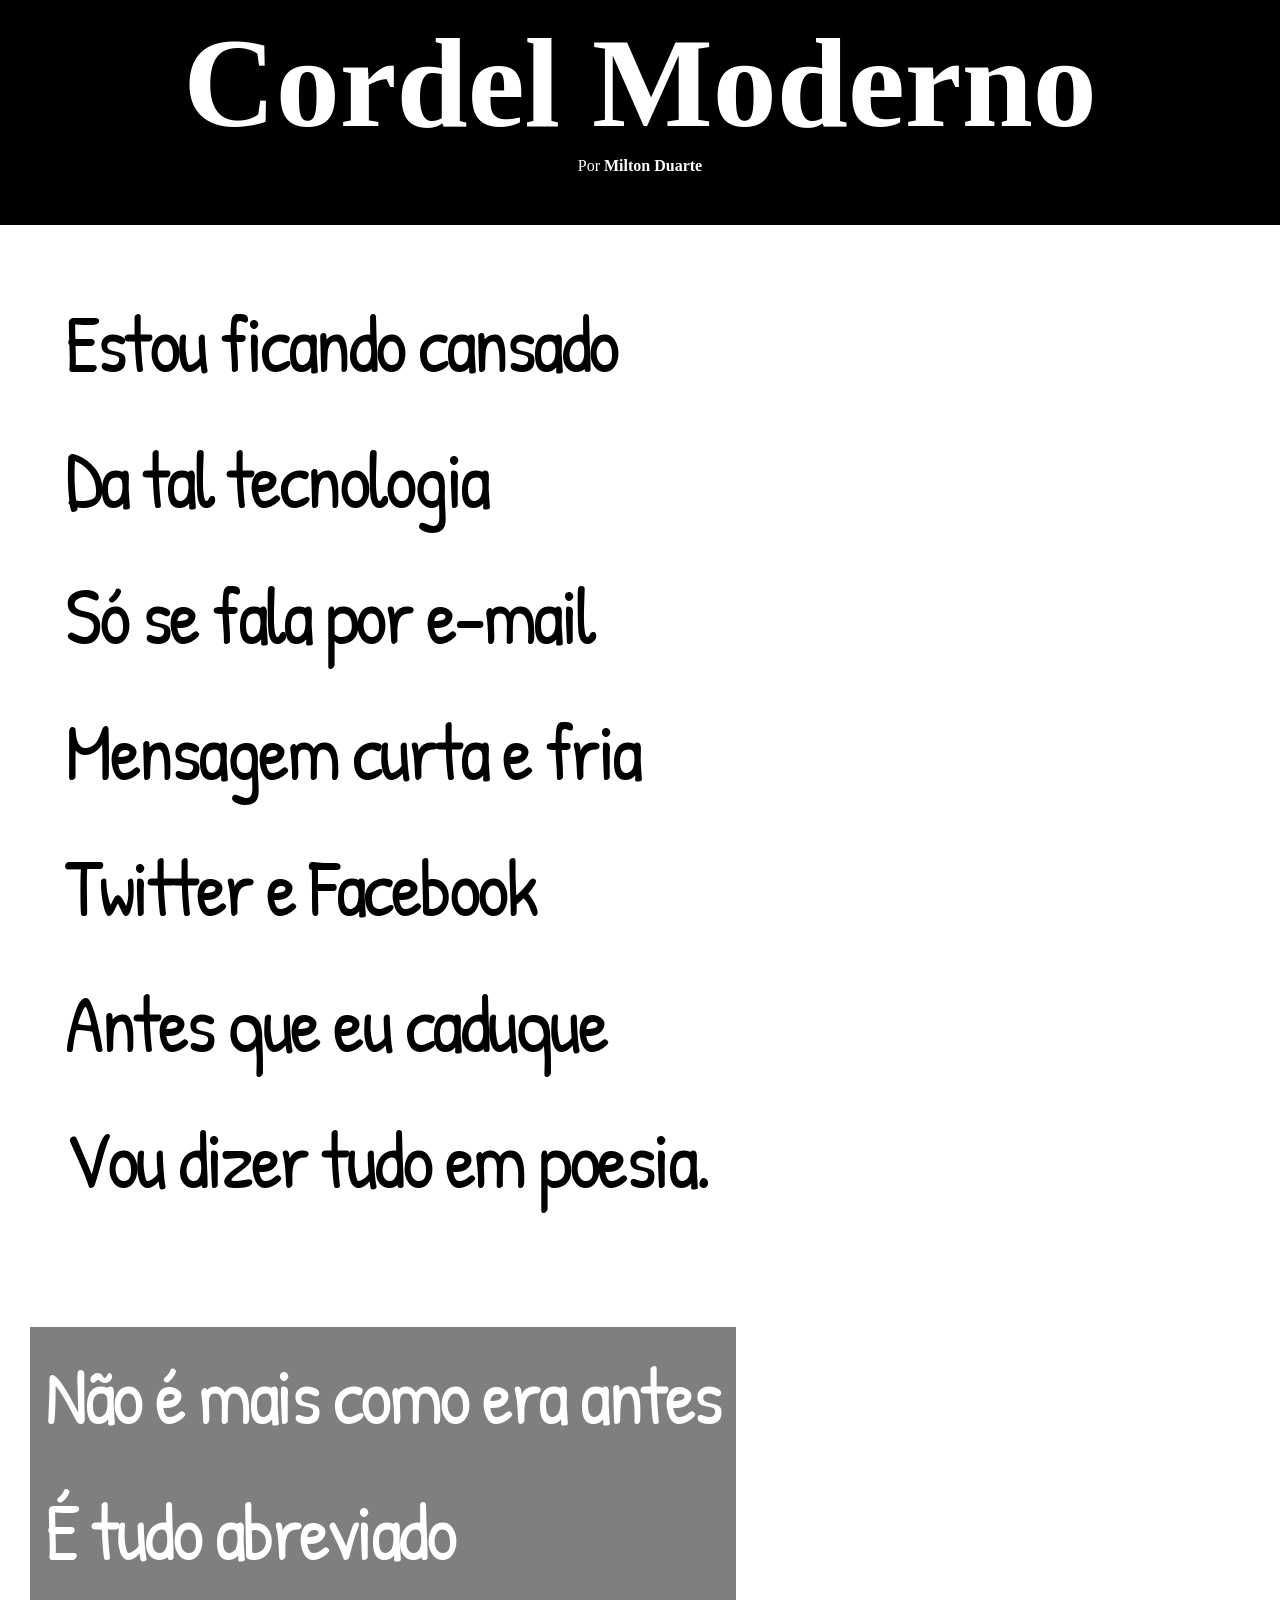
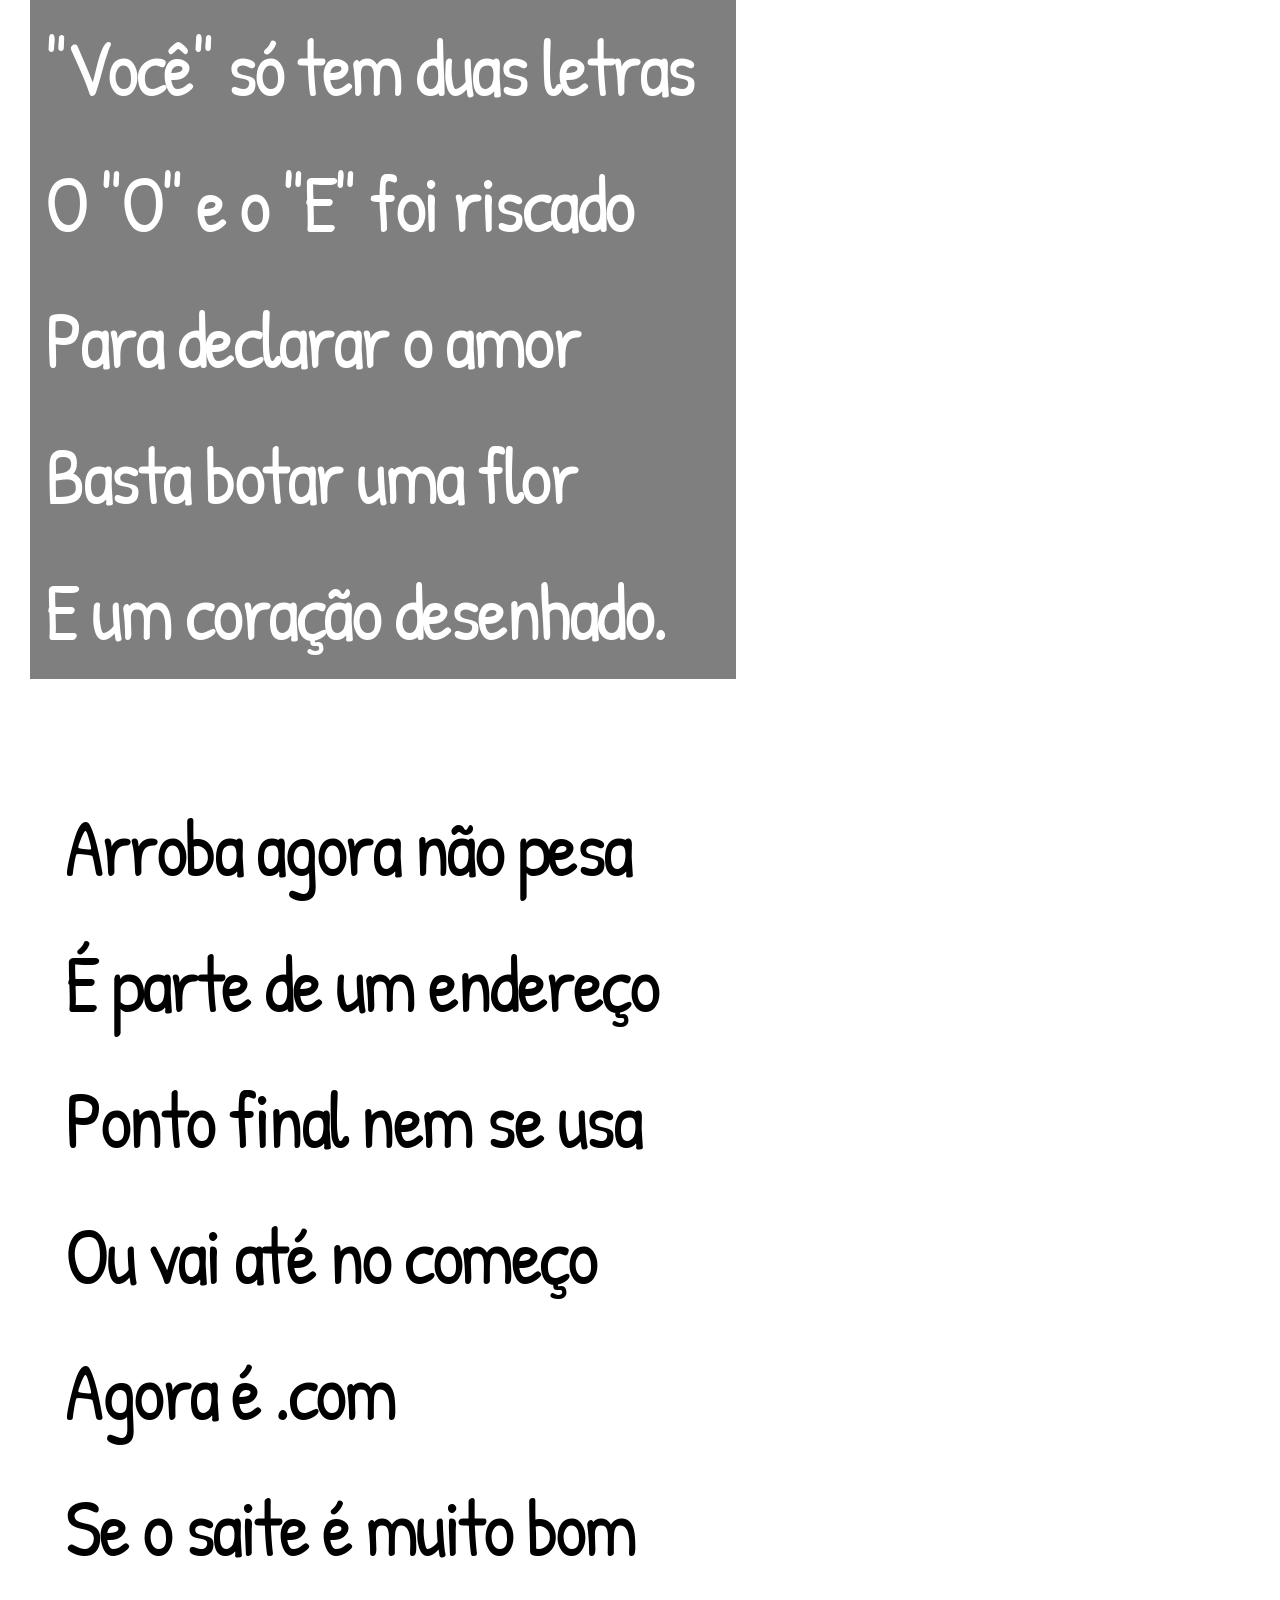
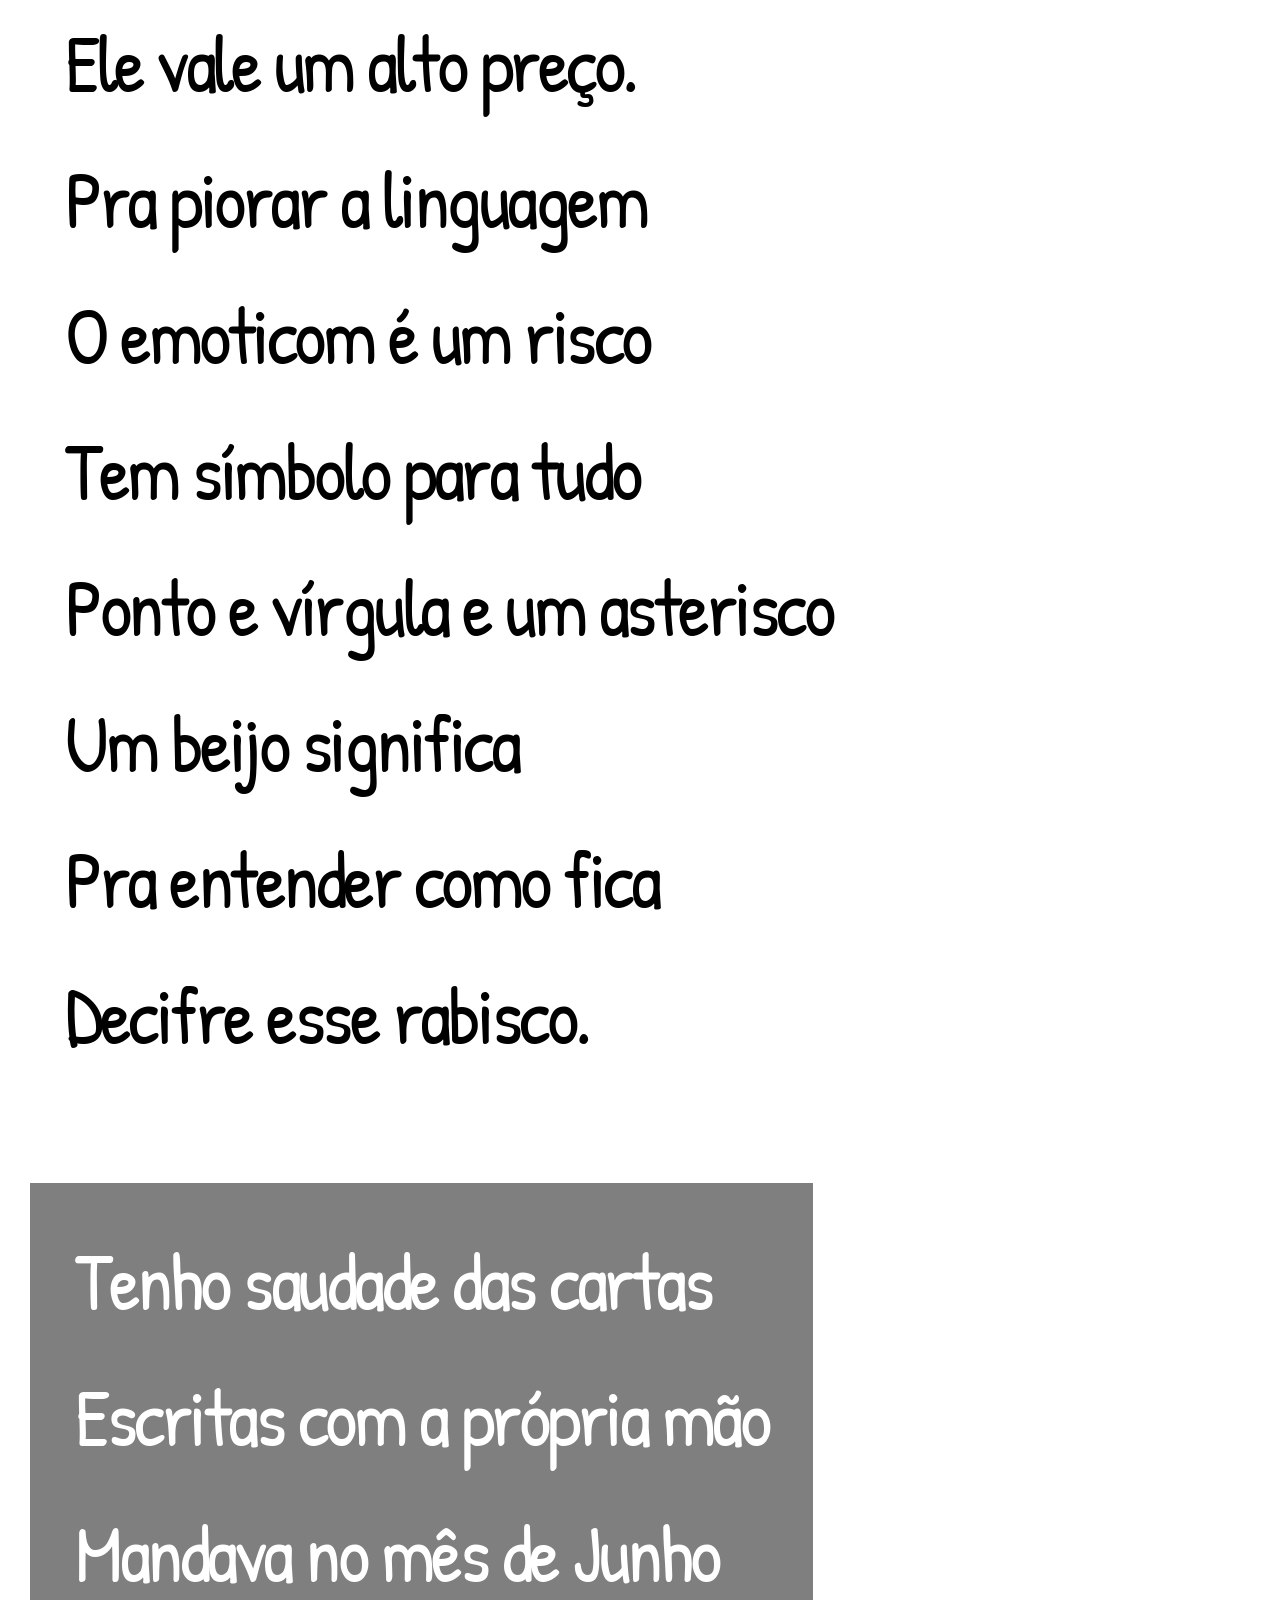
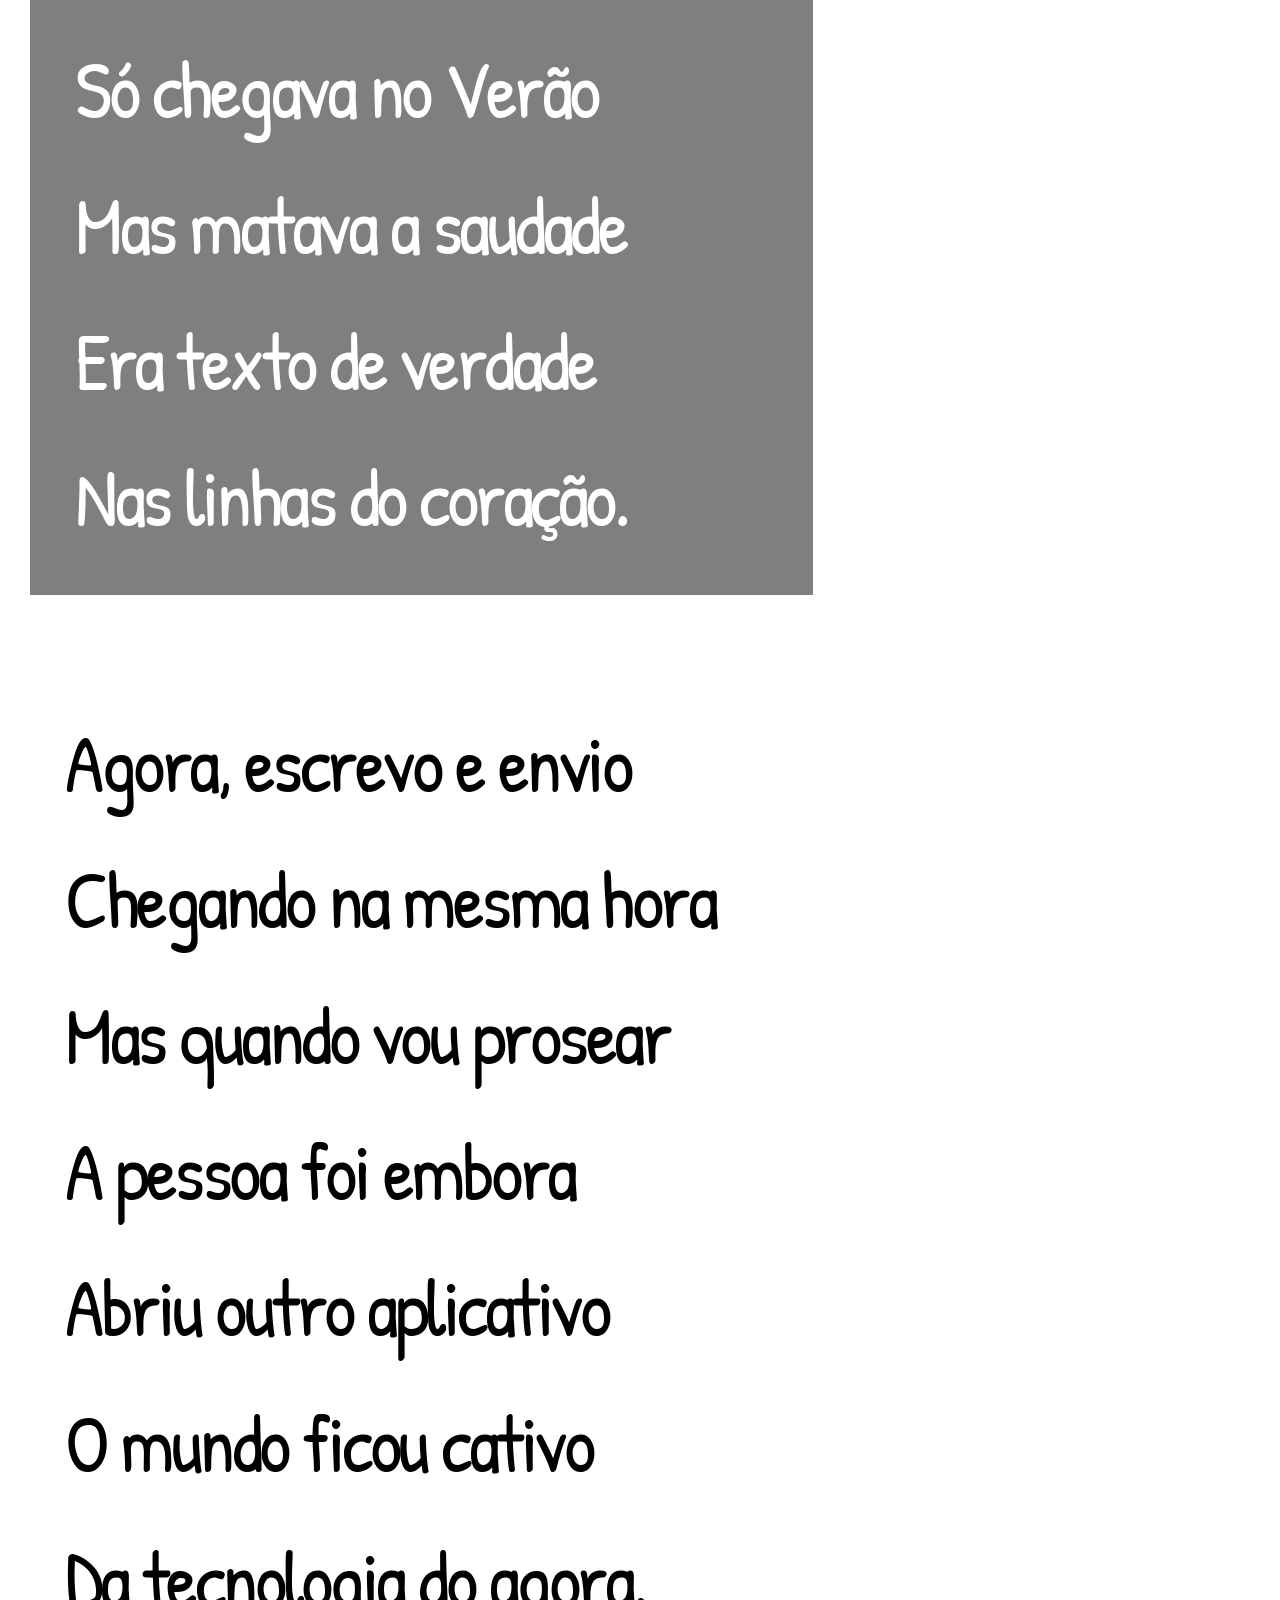
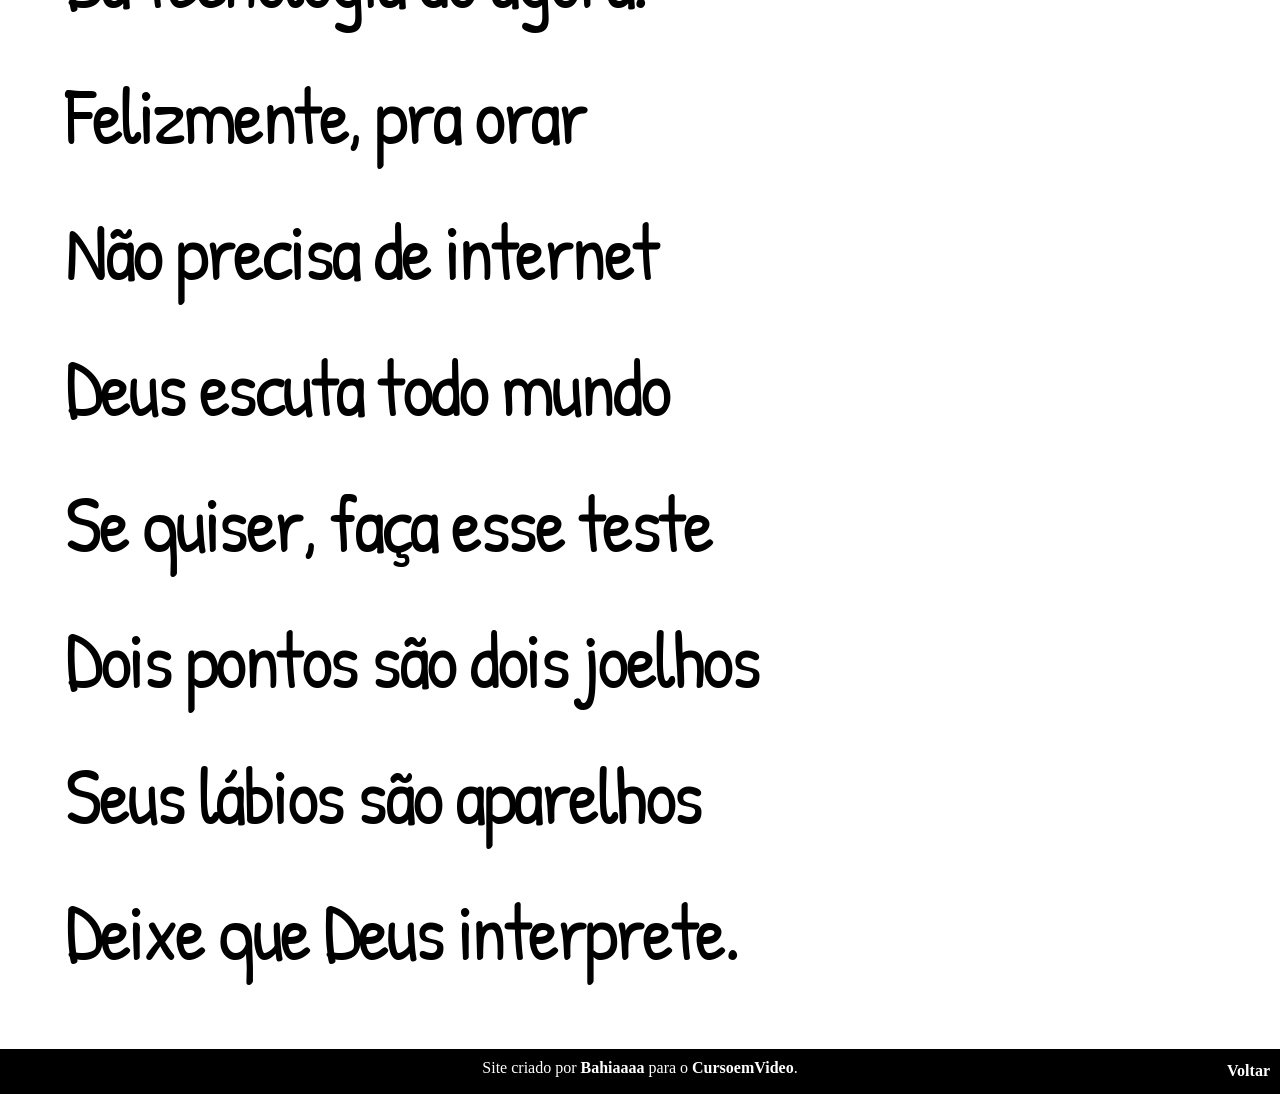
<file: cordelmoderno.html>
<!DOCTYPE html>
<html lang="pt-br">
<head>
    <meta charset="UTF-8">
    <meta name="viewport" content="width=device-width, initial-scale=1.0">
    <title>Cordel Morderno - GustavoGuanabara</title>
    <link rel="stylesheet" href="stylecordelmoderno.css">
    <link rel="shortcut icon" href="dedodomeio.ico" type="image/x-icon">
</head>
<body class="teste">
    <header>
        <section>
            <h1>Cordel Moderno</h1>
            <p>Por <a target="_blank" href="https://www.recantodasletras.com.br/poesias/3186743">Milton Duarte</a></p>
        </section>
    </header>
    <main>
            <section class="fundoBranco">
                <p>
                    Estou ficando cansado</br>
                    Da tal tecnologia</br>
                    Só se fala por e-mail</br>
                    Mensagem curta e fria</br>
                    Twitter e Facebook</br>
                    Antes que eu caduque</br>
                    Vou dizer tudo em poesia.</br>
                </p>
            </section>
        <section class="imgCima">
            <section class="fundoPreto">
                <p>
                    Não é mais como era antes</br>
                    É tudo abreviado</br>
                    "Você" só tem duas letras</br>
                    O "O" e o "E" foi riscado</br>
                    Para declarar o amor</br>
                    Basta botar uma flor</br>
                    E um coração desenhado.</br>
                </p>
            </section>
        </section>
        <section class="fundoBranco">
            <p>
                Arroba agora não pesa</br>
                É parte de um endereço</br>
                Ponto final nem se usa</br>
                Ou vai até no começo</br>
                Agora é .com</br>
                Se o saite é muito bom</br>
                Ele vale um alto preço.</br>
            </p>
            <p>
                Pra piorar a linguagem</br>
                O emoticom é um risco</br>
                Tem símbolo para tudo</br>
                Ponto e vírgula e um asterisco</br>
                Um beijo significa</br>
                Pra entender como fica</br>
                Decifre esse rabisco.</br>
            </p>
        </section>
        <section class="imgBaixo">
            <section class="fundoPreto">
                <p>
                    Tenho saudade das cartas</br>
                    Escritas com a própria mão</br>
                    Mandava no mês de Junho</br>
                    Só chegava no Verão</br>
                    Mas matava a saudade</br>
                    Era texto de verdade</br>
                    Nas linhas do coração.</br>
                </p>
            </section>
        </section>
            <section class="fundoBranco">
                <p>
                    Agora, escrevo e envio</br>
                    Chegando na mesma hora</br>
                    Mas quando vou prosear</br>
                    A pessoa foi embora</br>
                    Abriu outro aplicativo</br>
                    O mundo ficou cativo</br>
                    Da tecnologia do agora.</br>
                </p>
                <p>
                    Felizmente, pra orar</br>
                    Não precisa de internet</br>
                    Deus escuta todo mundo</br>
                    Se quiser, faça esse teste</br>
                    Dois pontos são dois joelhos</br>
                    Seus lábios são aparelhos</br>
                    Deixe que Deus interprete.</br>
                </p>
            </section>
    </main>
    <footer>
        <section>
            <h3>Site criado por <a target="_blank" href="https://github.com/iBahiaaaa">Bahiaaaa</a> para o <a target="_blank" href="https://www.cursoemvideo.com">CursoemVideo</a>. <a id="voltar" href="index.html">Voltar</a></h3>            
        </section>
    </footer>
</body>
</html>
</file>
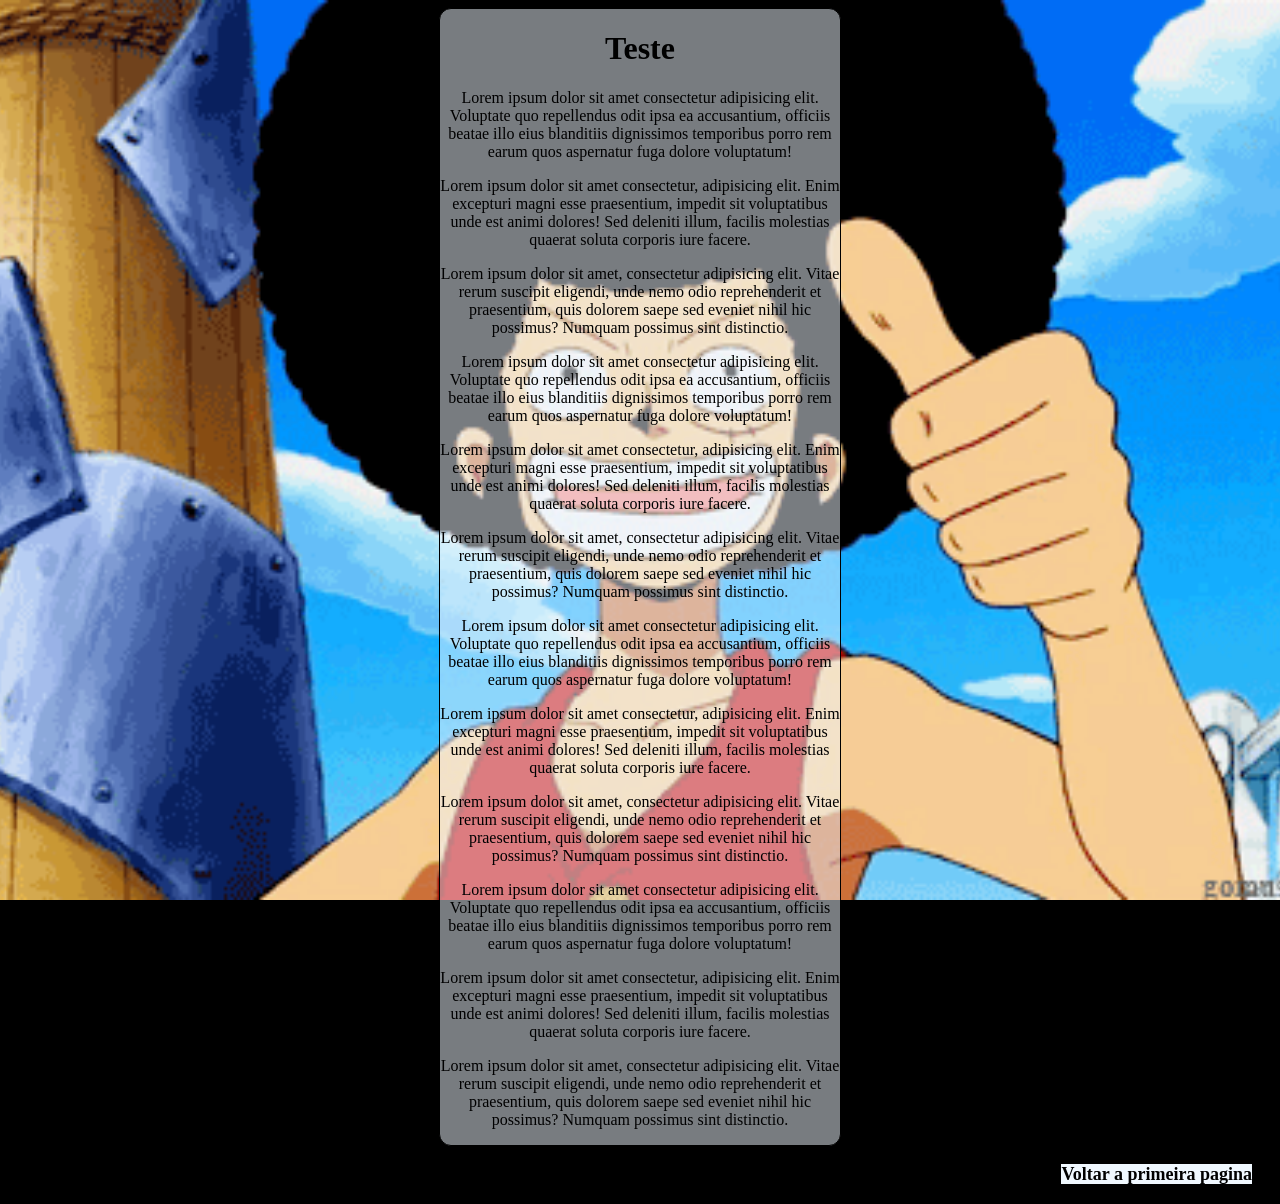
<file: imagemdefundo.html>
<!DOCTYPE html>
<html lang="pt-br">
<head>
    <meta charset="UTF-8">
    <meta name="viewport" content="width=device-width, initial-scale=1.0">
    <title>Pagina de Fundo com Imagem</title>
    <link rel="shortcut icon" href="dedodomeio.ico" type="image/x-icon">
    <style>
        body{
            background: black url('LuffyAfro.gif') center center no-repeat fixed;
            background-size: cover;
        }

        div{
            background-color: rgba(240, 248, 255, 0.50);
            height: auto;
            width: 400px;
            margin: auto;
            text-align: center;
            border-radius: 12px;
            border: 1px solid black;
        }
        p#linkretorno{
            text-align: right;
            font-size: large;
        }
        
        a{
            background-color: aliceblue;
            border: 20px solid black;
            border-image-source: url('https://cdn.discordapp.com/attachments/1445865239571726396/1507888468729270395/colenikol-color-4901.gif?ex=6a138a12&is=6a123892&hm=429aedc658e4c1c8d5c5767dc575e4e08fa80ad680aab44594d07c08cda737dc&');
            border-image-slice: 20;
            text-decoration: none;
            color: black;
            font-weight: bold;
        }
    </style>
</head>
<body>
    <div>
        <h1>Teste</h1>
        <p>Lorem ipsum dolor sit amet consectetur adipisicing elit. Voluptate quo repellendus odit ipsa ea accusantium, officiis beatae illo eius blanditiis dignissimos temporibus porro rem earum quos aspernatur fuga dolore voluptatum!</p>
        <p>Lorem ipsum dolor sit amet consectetur, adipisicing elit. Enim excepturi magni esse praesentium, impedit sit voluptatibus unde est animi dolores! Sed deleniti illum, facilis molestias quaerat soluta corporis iure facere.</p>
        <p>Lorem ipsum dolor sit amet, consectetur adipisicing elit. Vitae rerum suscipit eligendi, unde nemo odio reprehenderit et praesentium, quis dolorem saepe sed eveniet nihil hic possimus? Numquam possimus sint distinctio.</p><p>Lorem ipsum dolor sit amet consectetur adipisicing elit. Voluptate quo repellendus odit ipsa ea accusantium, officiis beatae illo eius blanditiis dignissimos temporibus porro rem earum quos aspernatur fuga dolore voluptatum!</p>
        <p>Lorem ipsum dolor sit amet consectetur, adipisicing elit. Enim excepturi magni esse praesentium, impedit sit voluptatibus unde est animi dolores! Sed deleniti illum, facilis molestias quaerat soluta corporis iure facere.</p>
        <p>Lorem ipsum dolor sit amet, consectetur adipisicing elit. Vitae rerum suscipit eligendi, unde nemo odio reprehenderit et praesentium, quis dolorem saepe sed eveniet nihil hic possimus? Numquam possimus sint distinctio.</p><p>Lorem ipsum dolor sit amet consectetur adipisicing elit. Voluptate quo repellendus odit ipsa ea accusantium, officiis beatae illo eius blanditiis dignissimos temporibus porro rem earum quos aspernatur fuga dolore voluptatum!</p>
        <p>Lorem ipsum dolor sit amet consectetur, adipisicing elit. Enim excepturi magni esse praesentium, impedit sit voluptatibus unde est animi dolores! Sed deleniti illum, facilis molestias quaerat soluta corporis iure facere.</p>
        <p>Lorem ipsum dolor sit amet, consectetur adipisicing elit. Vitae rerum suscipit eligendi, unde nemo odio reprehenderit et praesentium, quis dolorem saepe sed eveniet nihil hic possimus? Numquam possimus sint distinctio.</p><p>Lorem ipsum dolor sit amet consectetur adipisicing elit. Voluptate quo repellendus odit ipsa ea accusantium, officiis beatae illo eius blanditiis dignissimos temporibus porro rem earum quos aspernatur fuga dolore voluptatum!</p>
        <p>Lorem ipsum dolor sit amet consectetur, adipisicing elit. Enim excepturi magni esse praesentium, impedit sit voluptatibus unde est animi dolores! Sed deleniti illum, facilis molestias quaerat soluta corporis iure facere.</p>
        <p>Lorem ipsum dolor sit amet, consectetur adipisicing elit. Vitae rerum suscipit eligendi, unde nemo odio reprehenderit et praesentium, quis dolorem saepe sed eveniet nihil hic possimus? Numquam possimus sint distinctio.</p>
    </div>
    <p id="linkretorno"><a href="index.html">Voltar a primeira pagina</a></p>
</body>
</html>
</file>
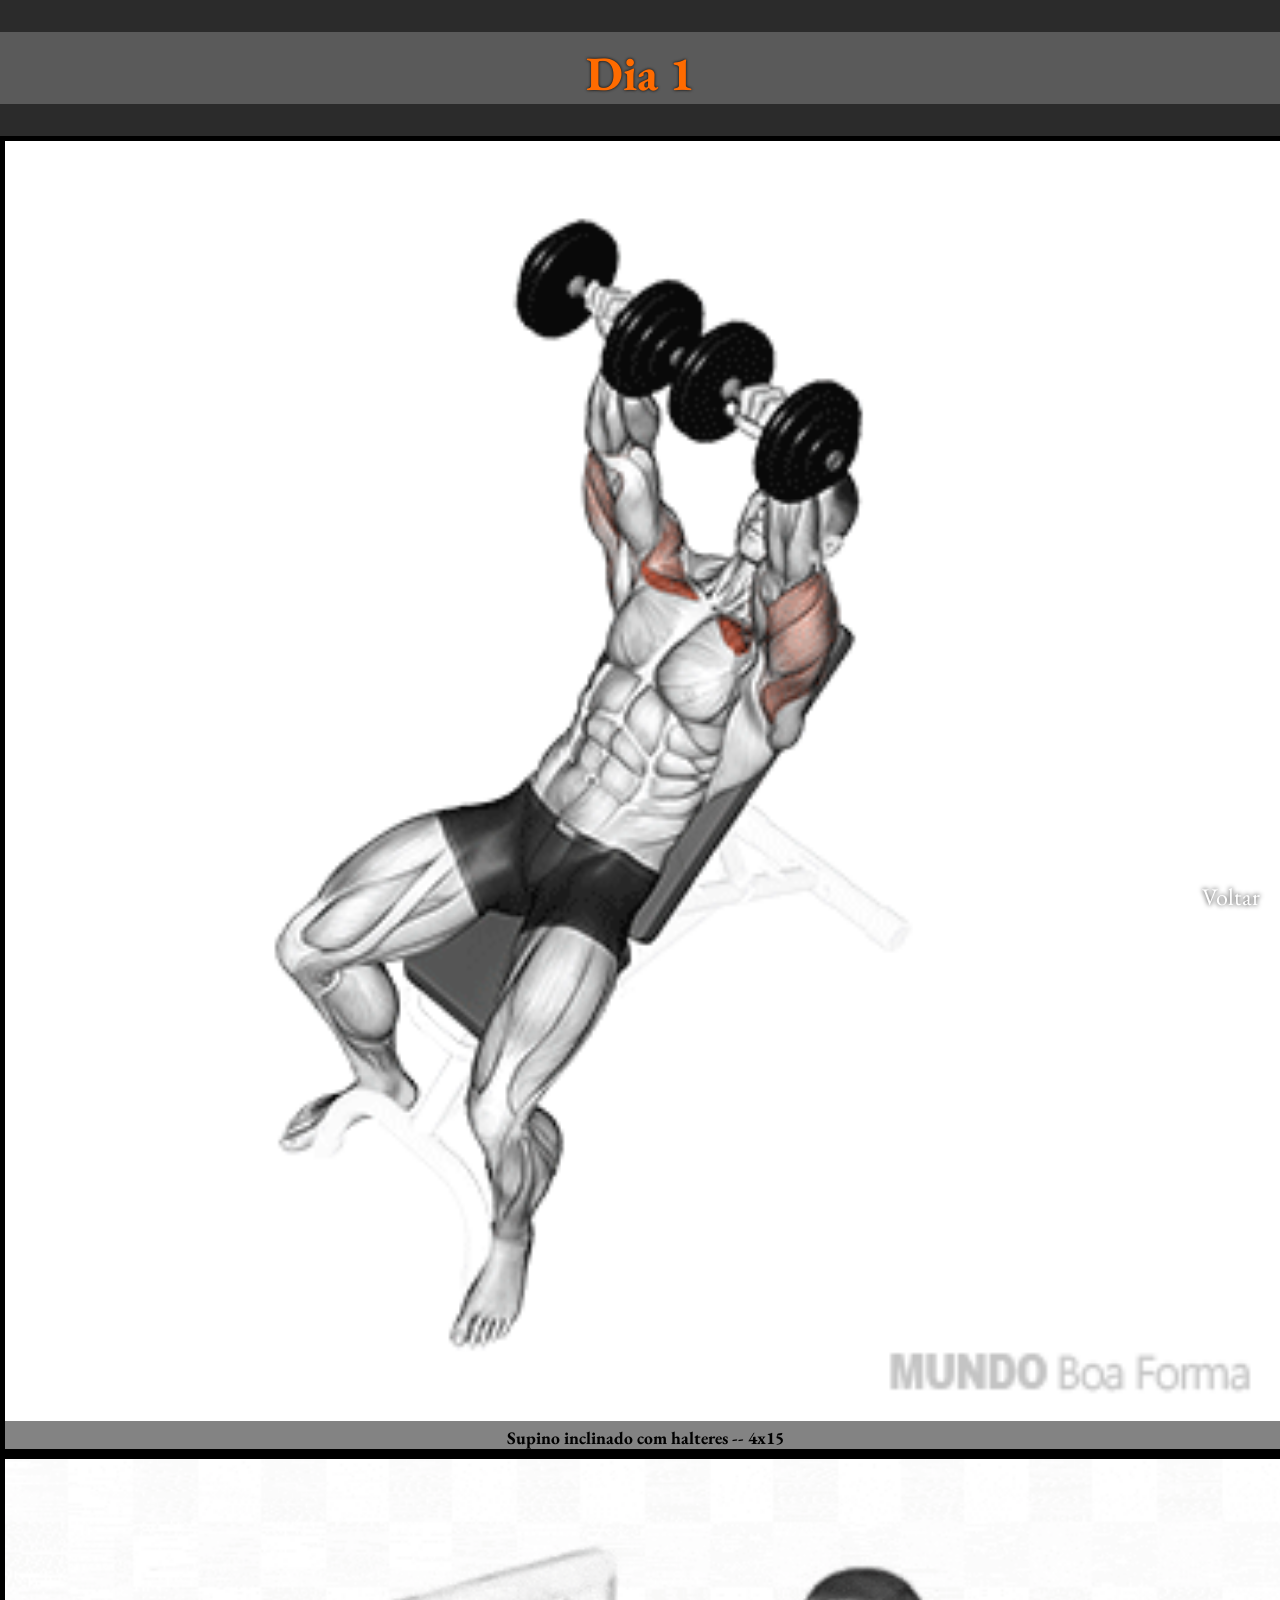
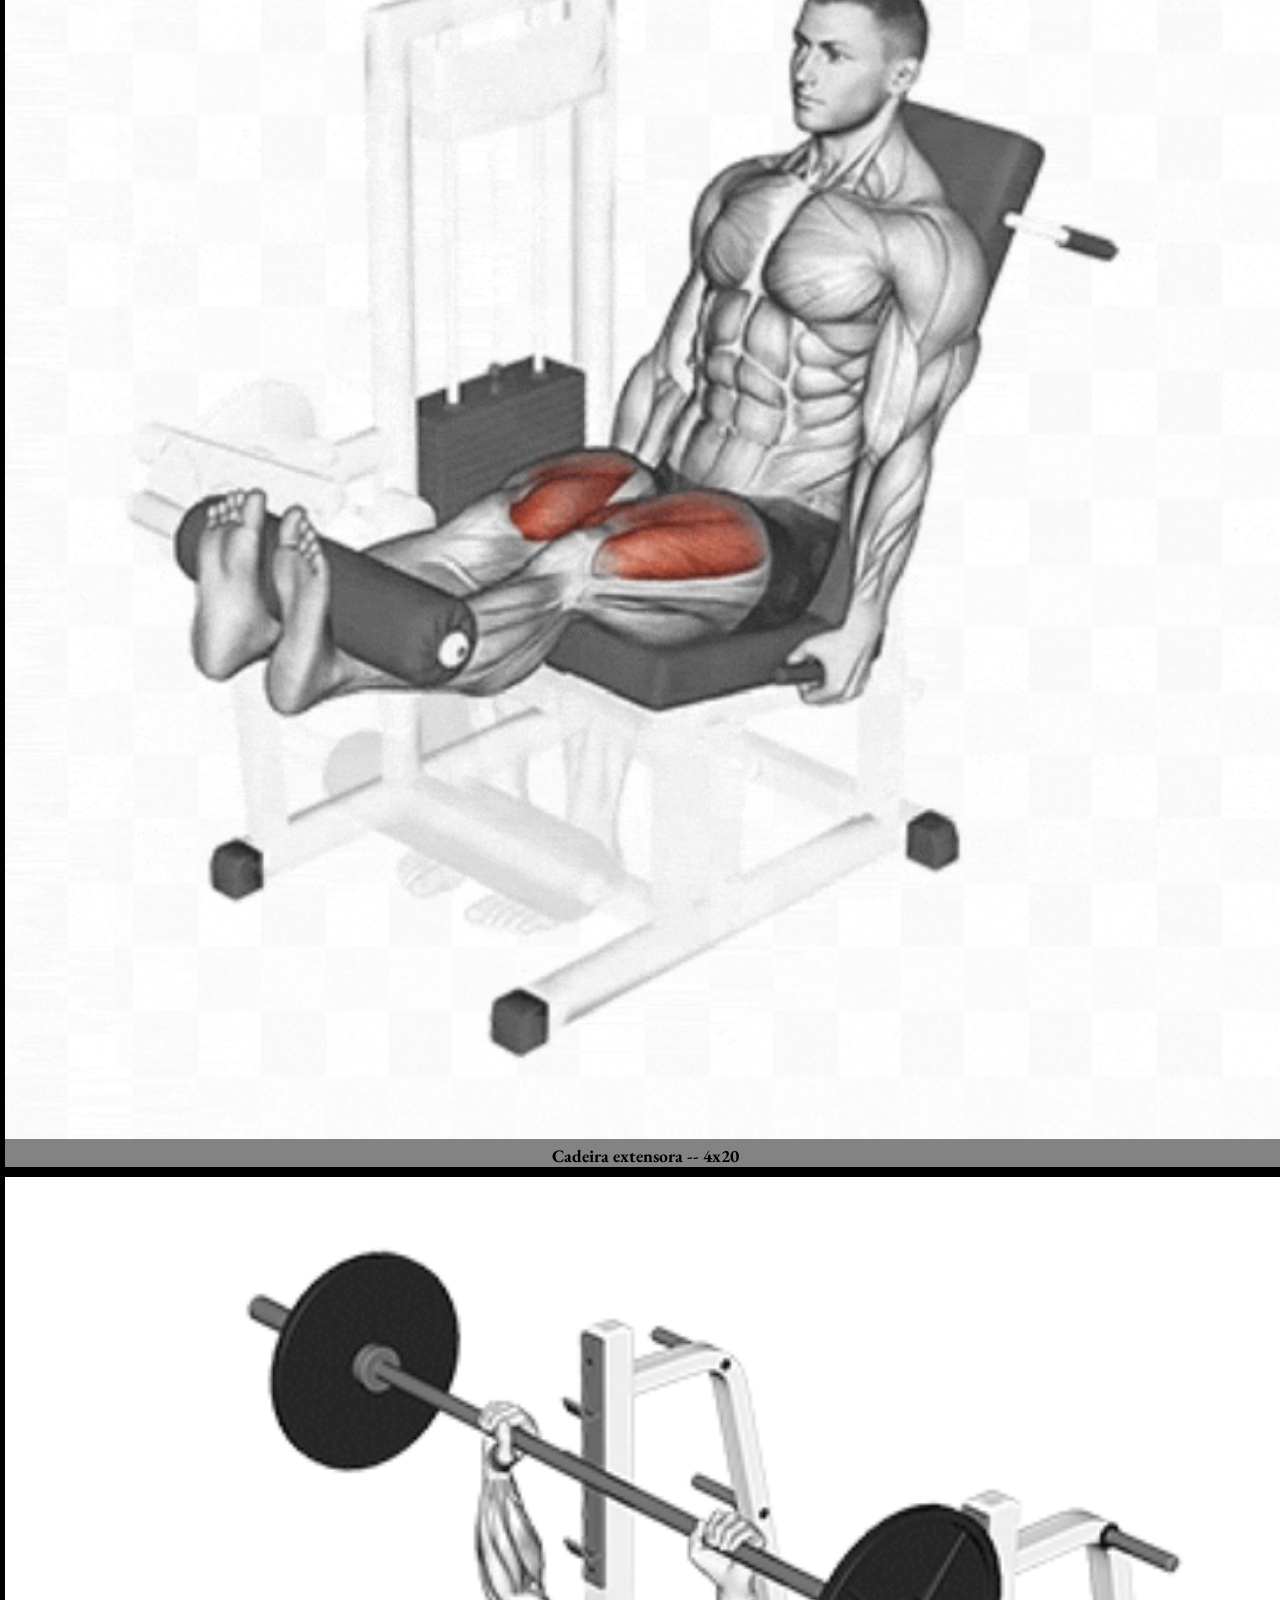
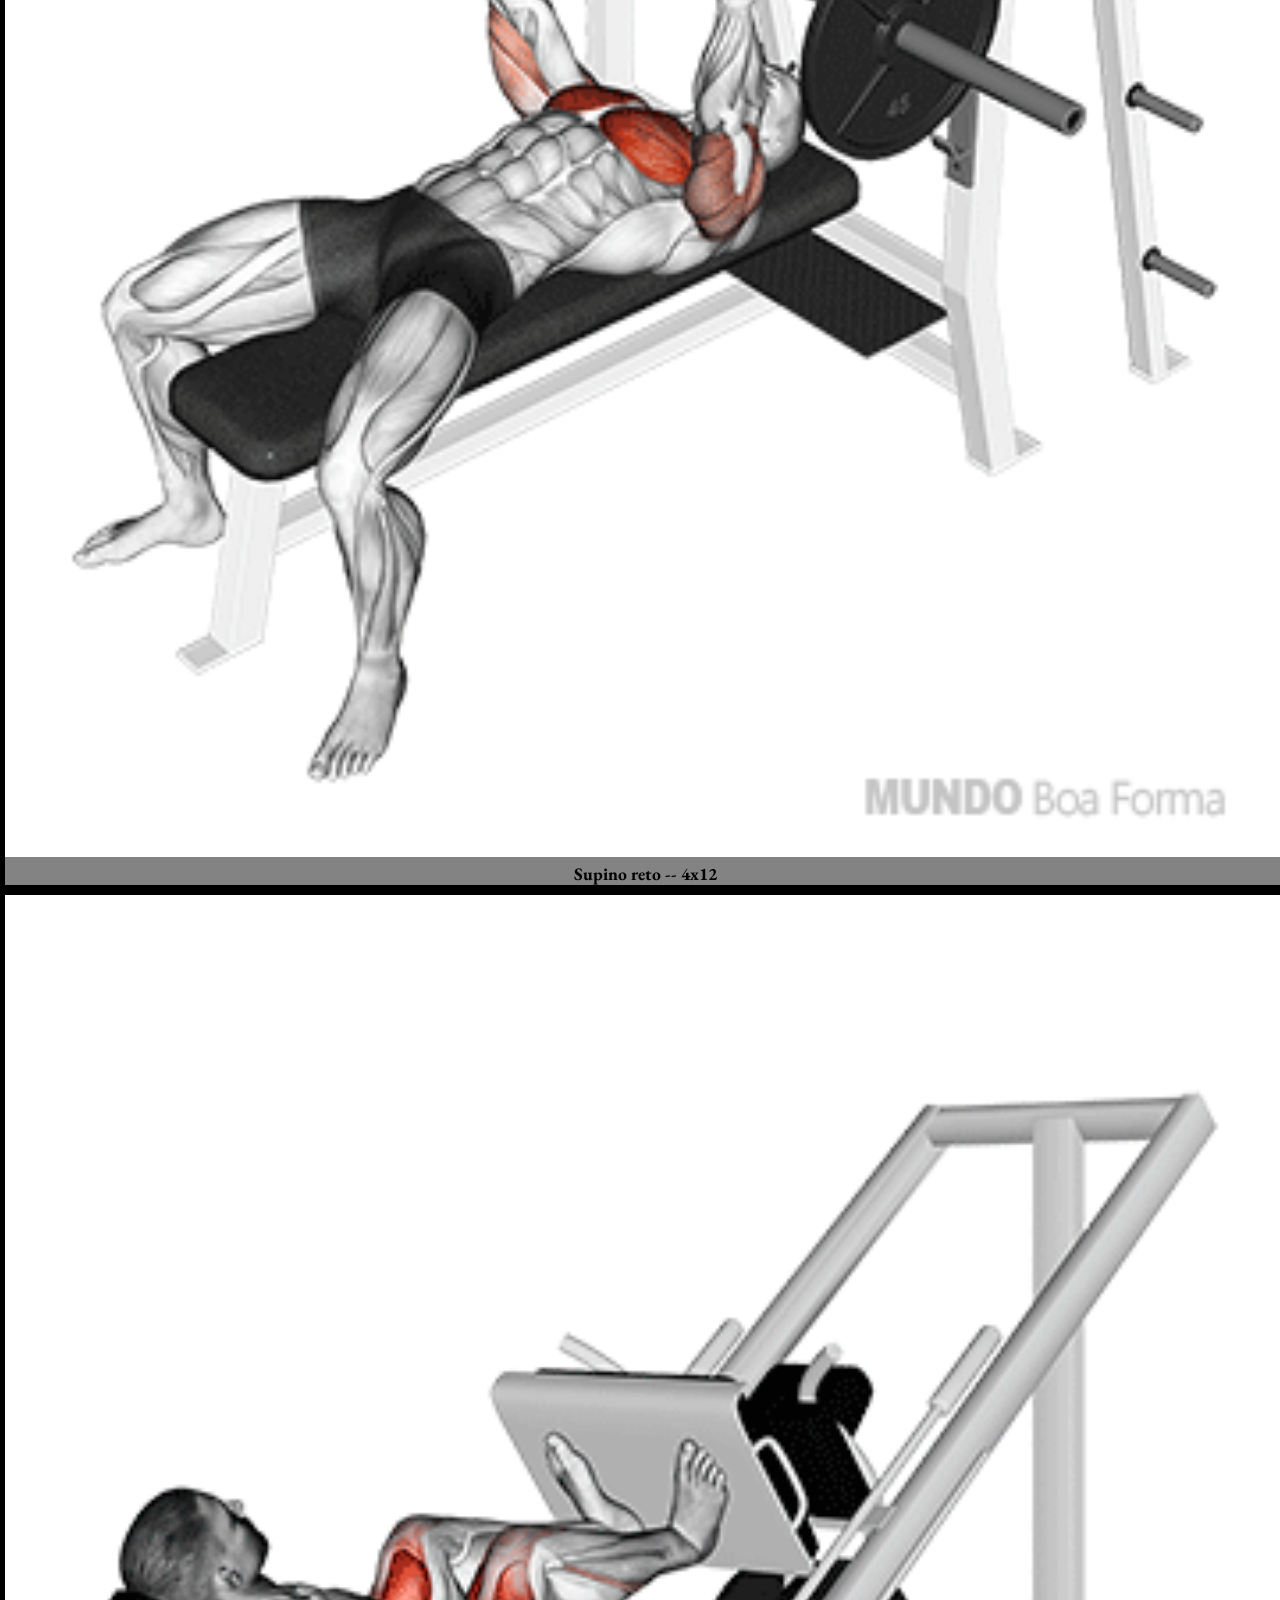
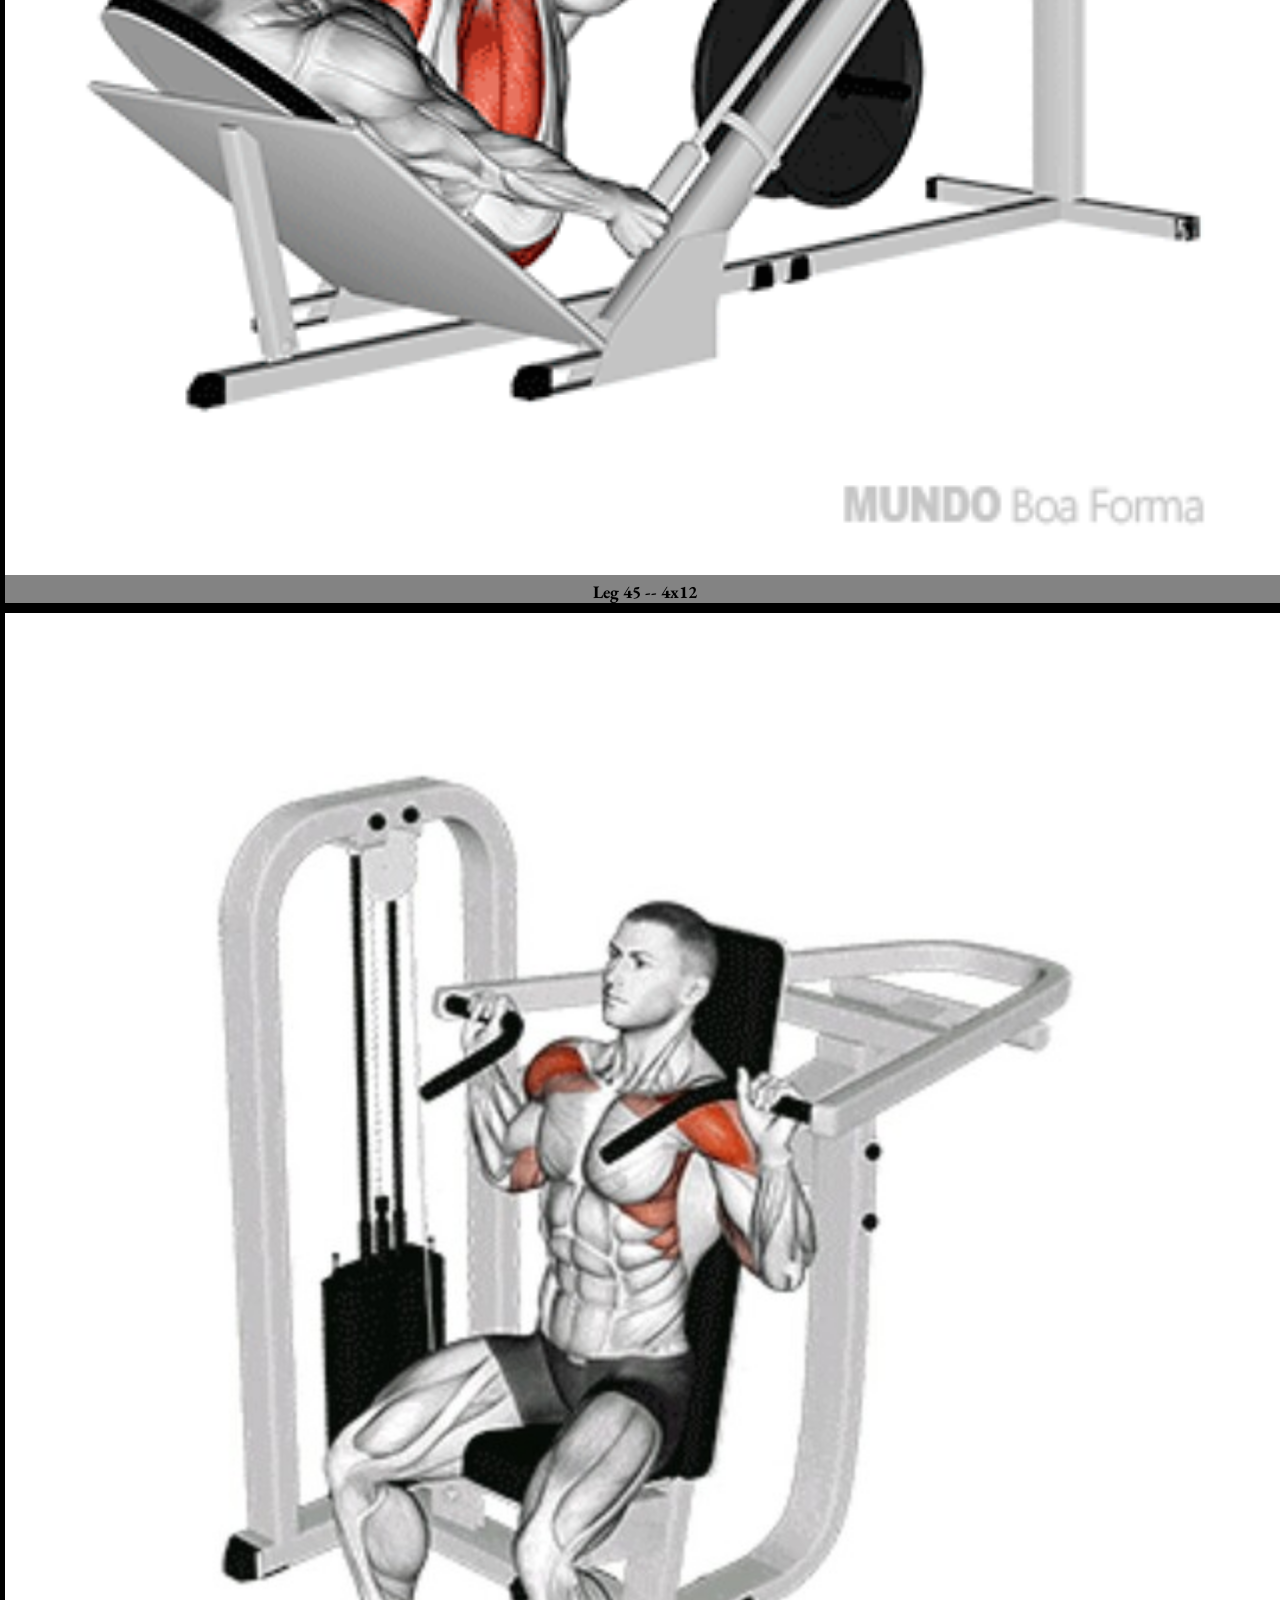
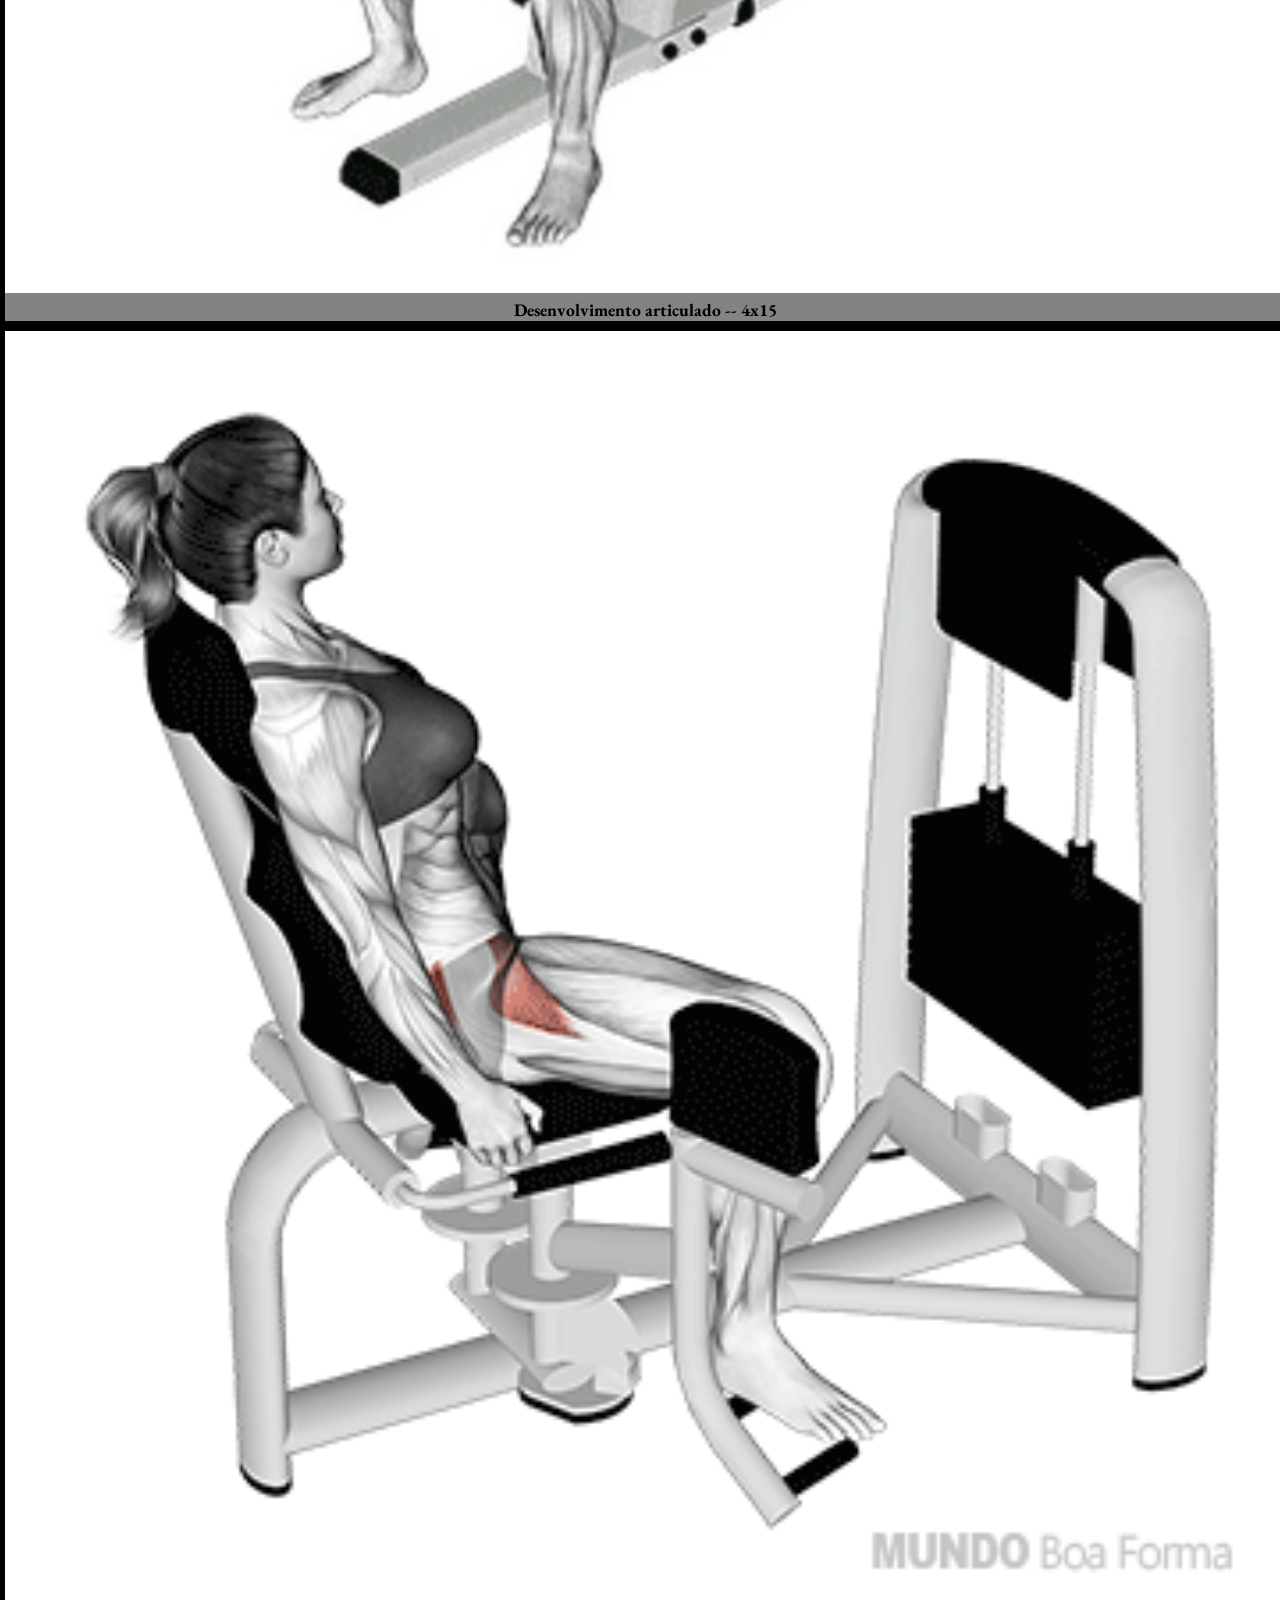
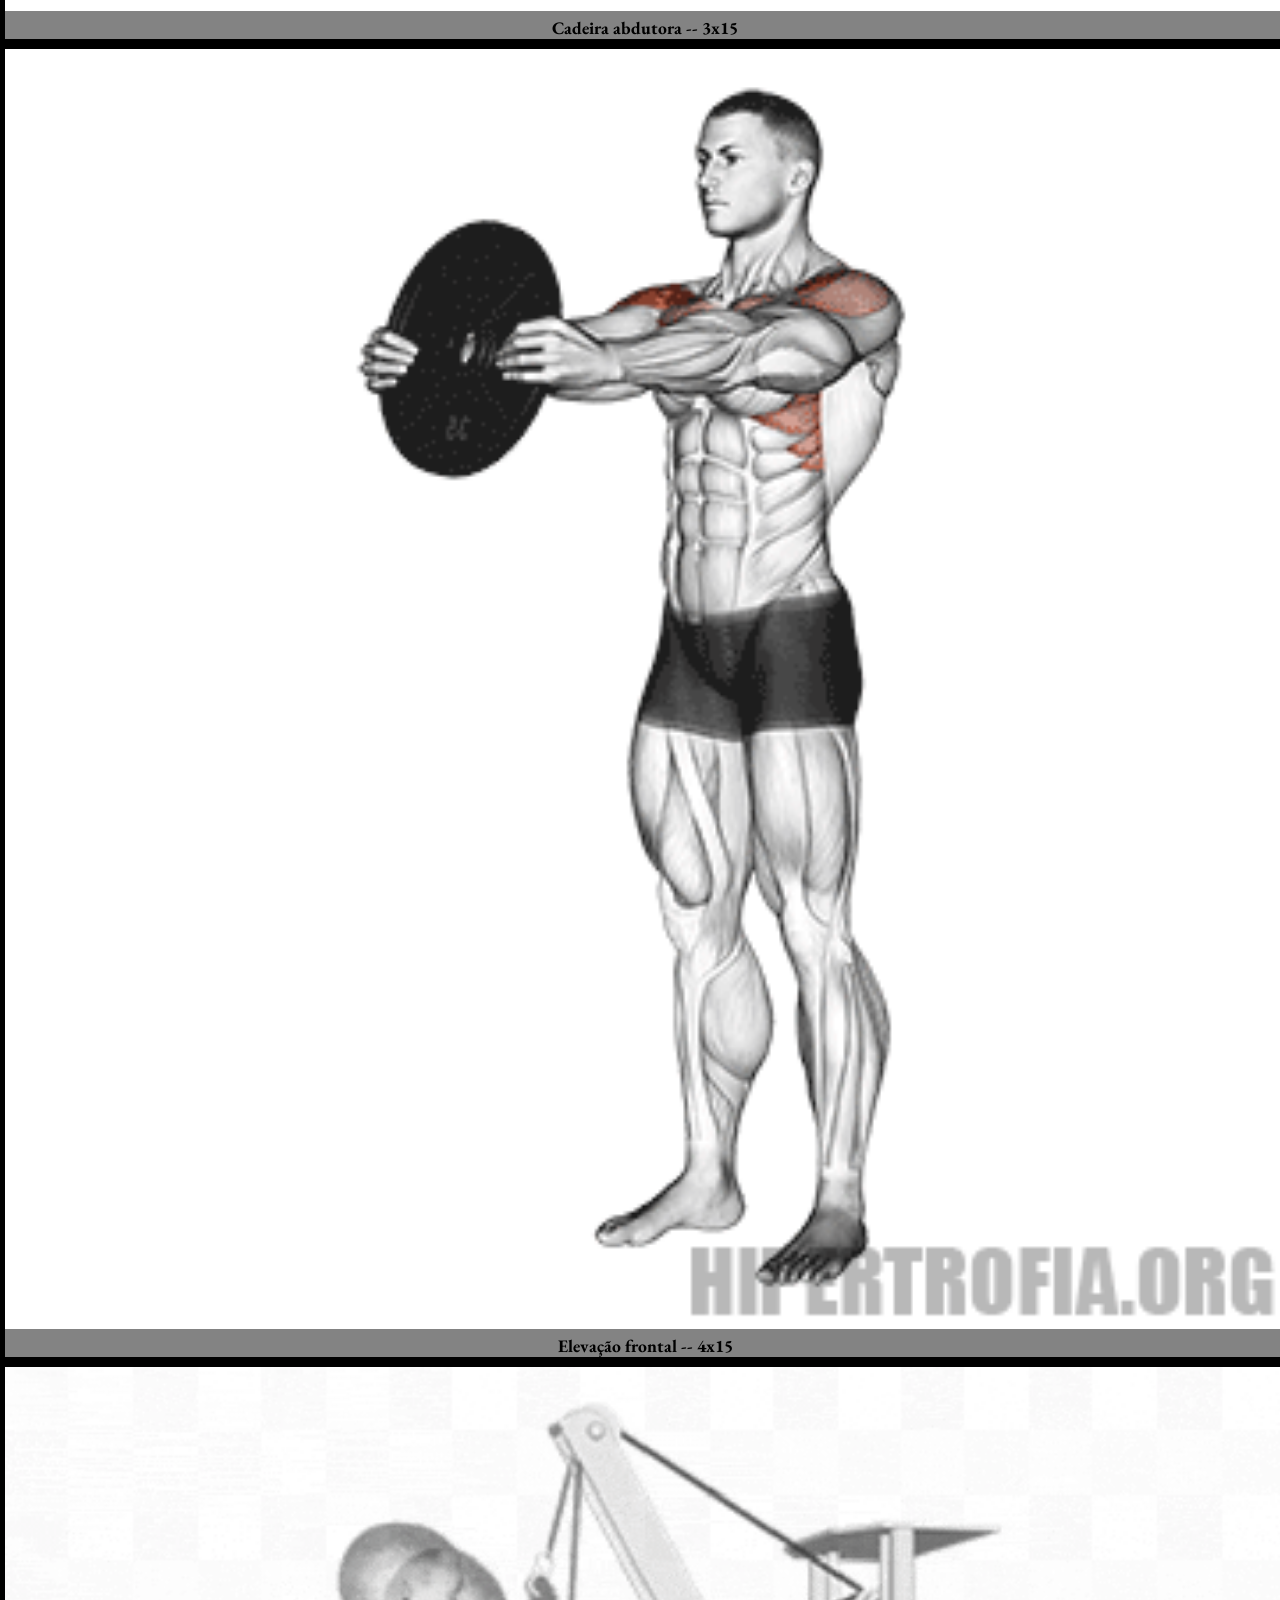
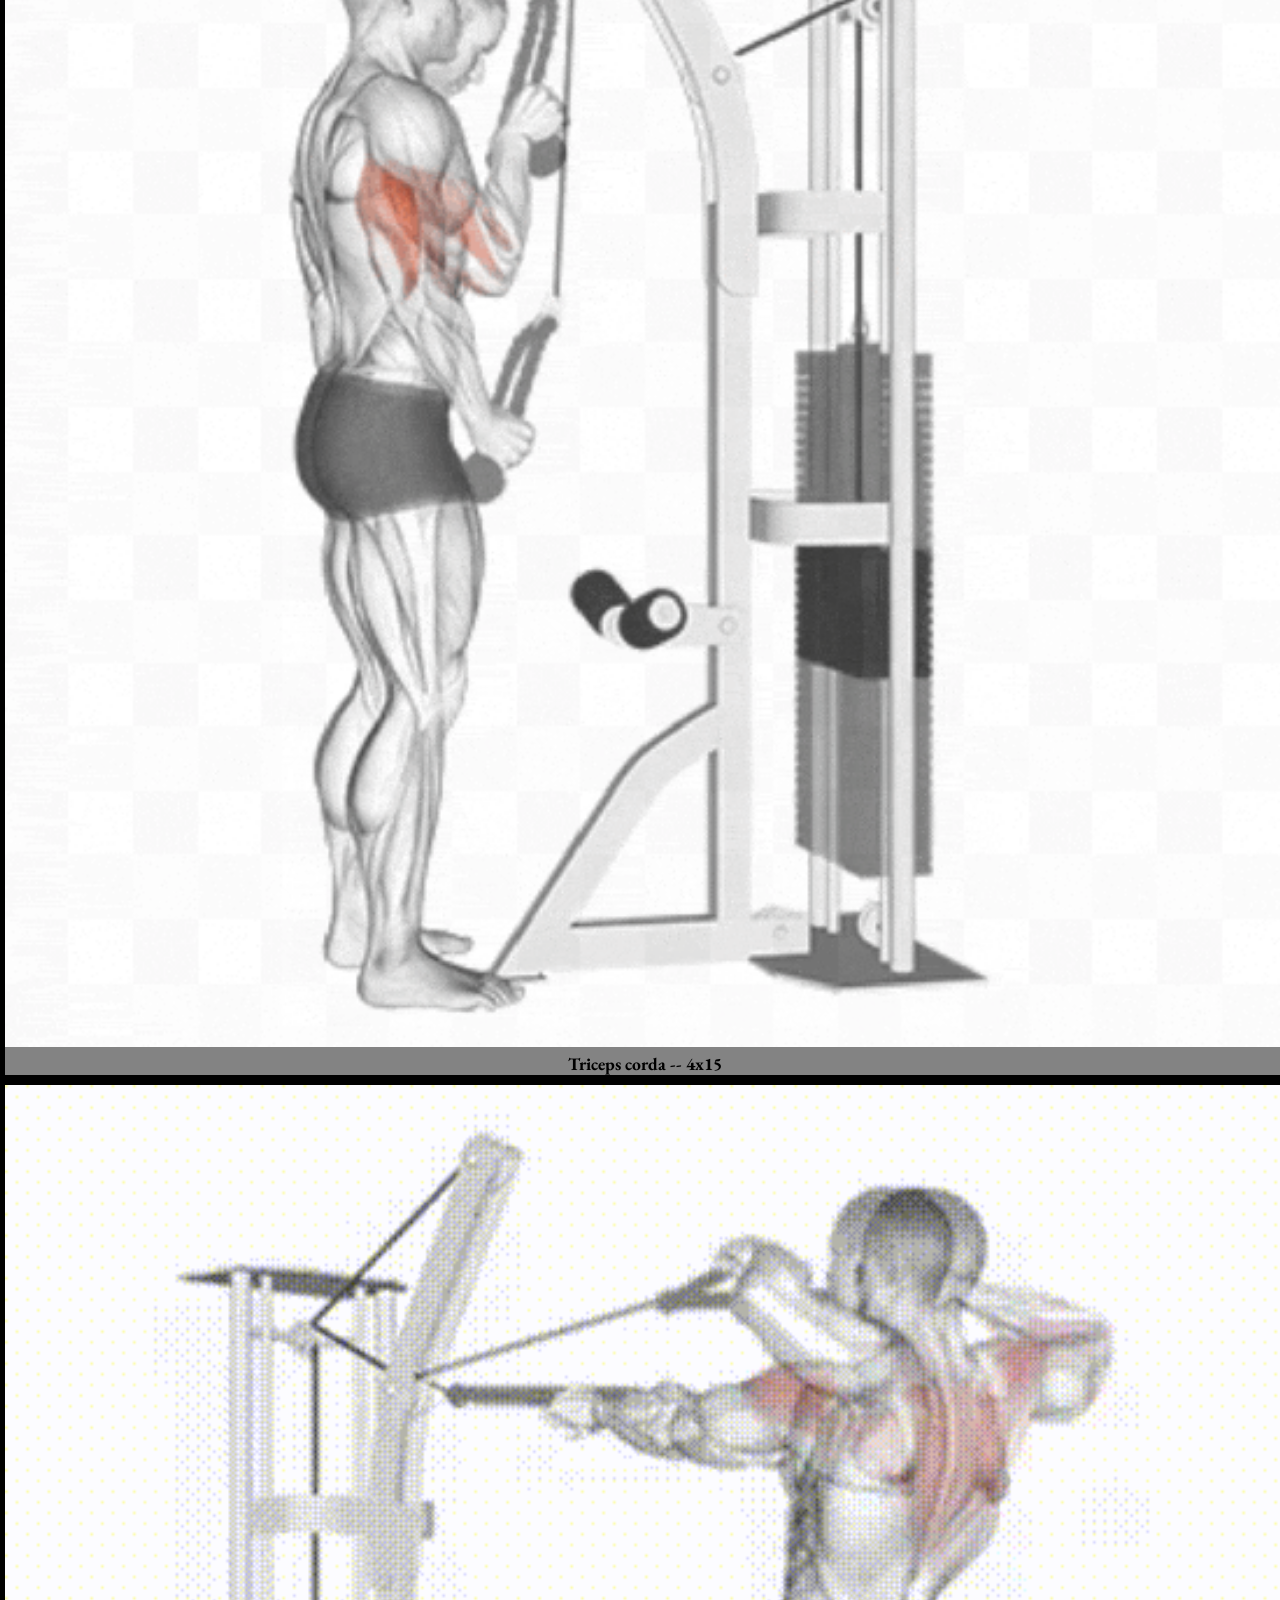
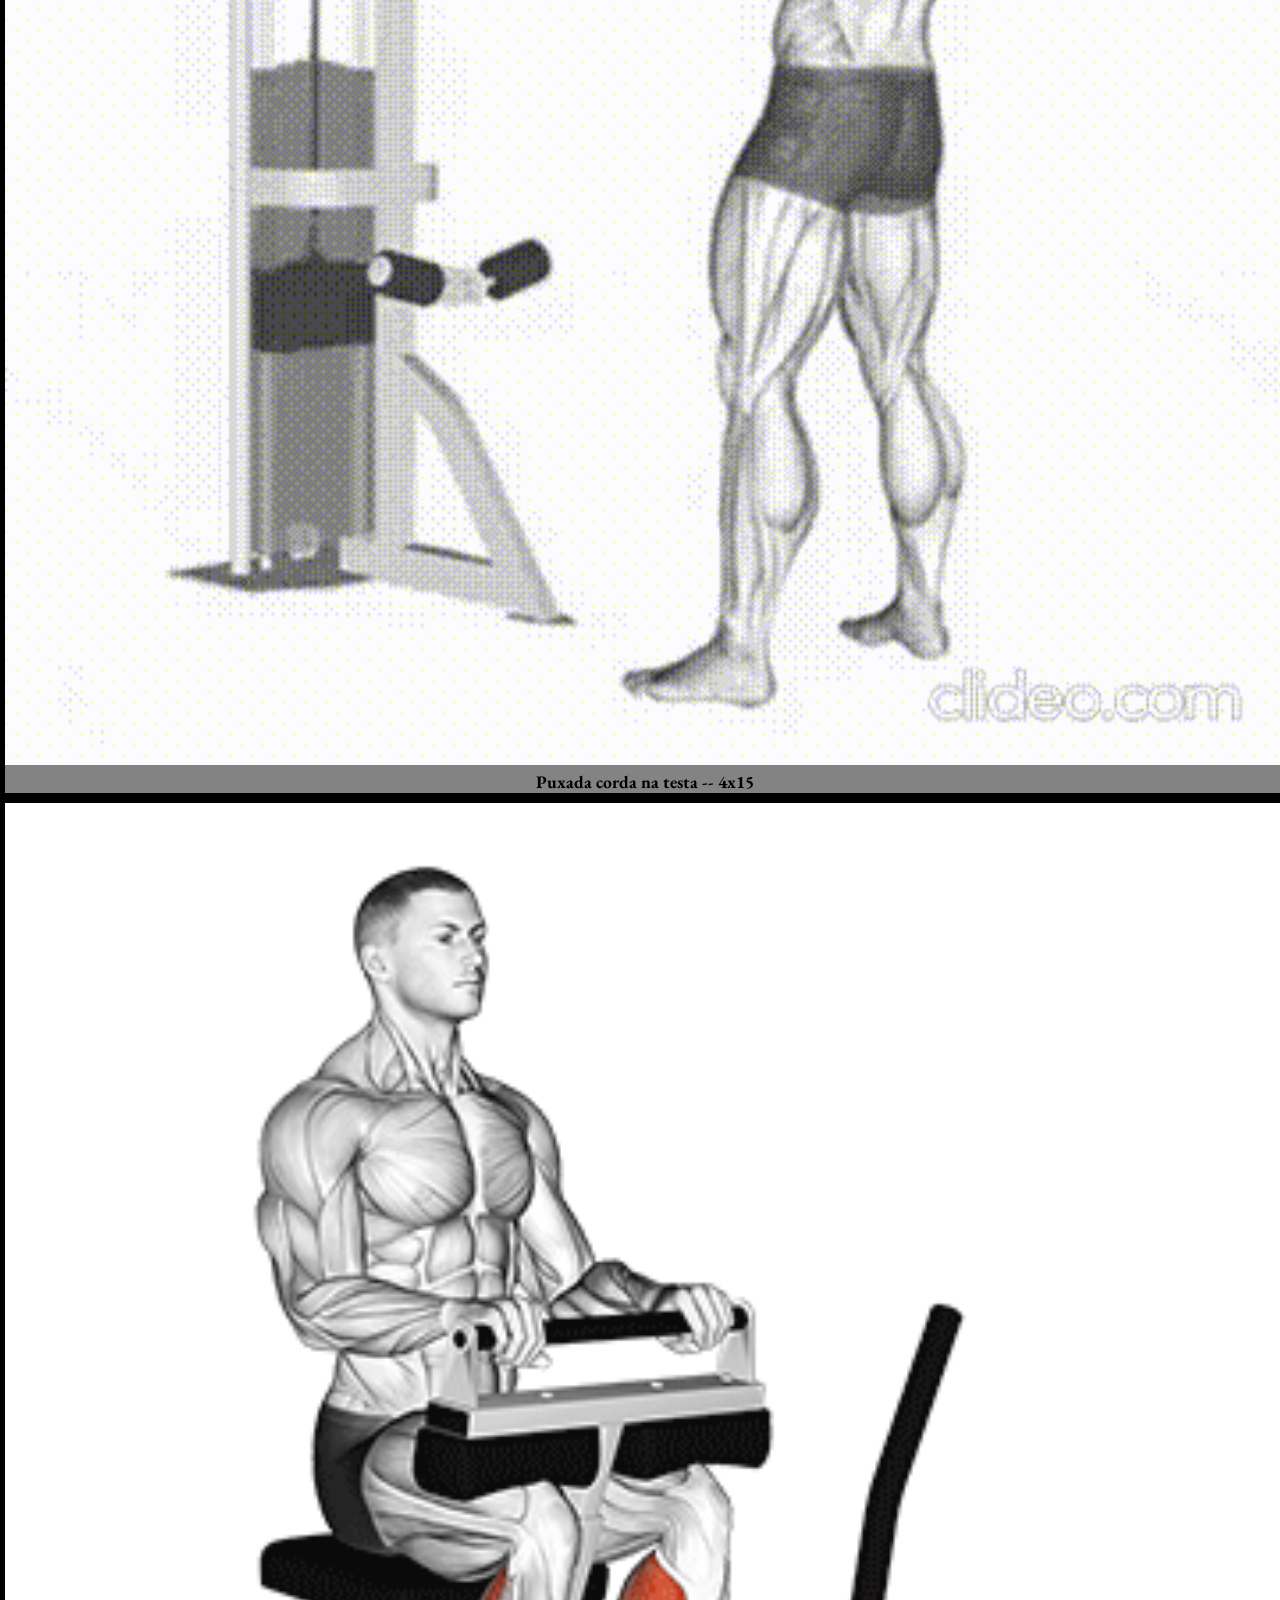
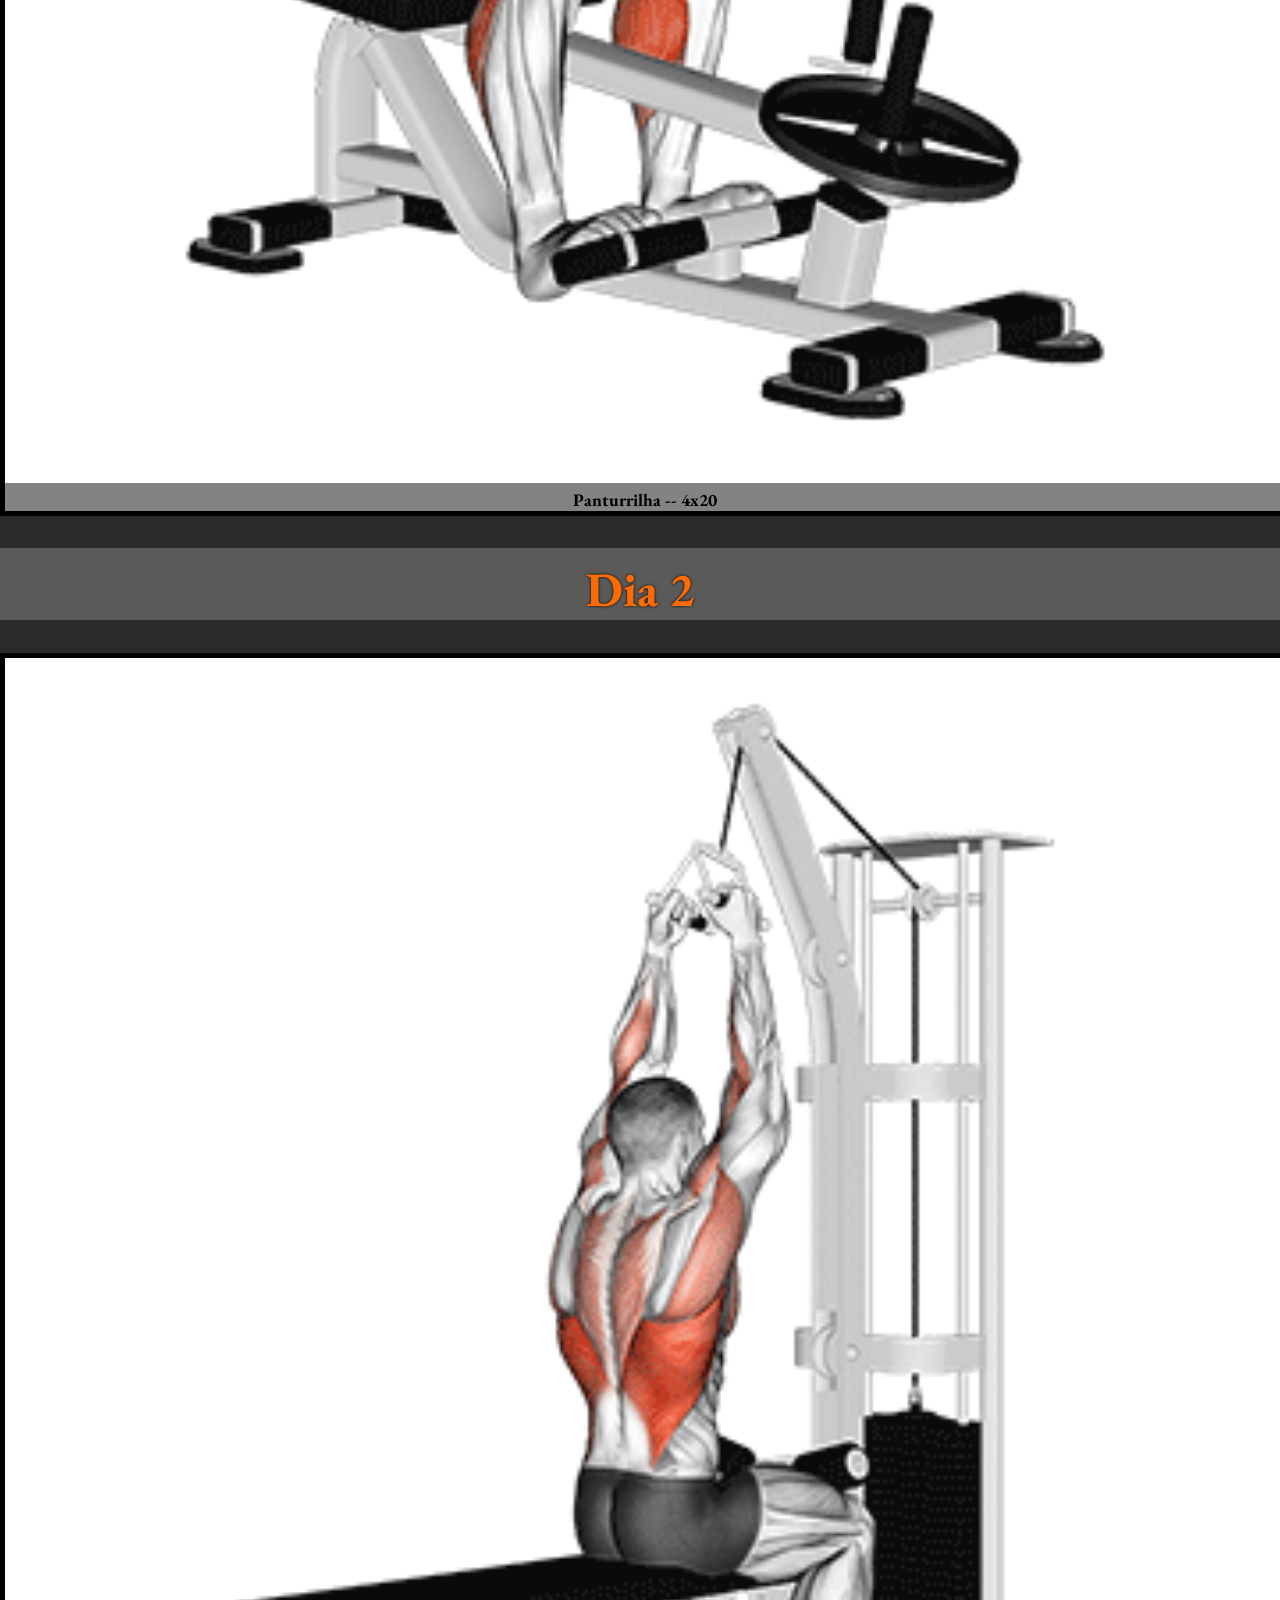
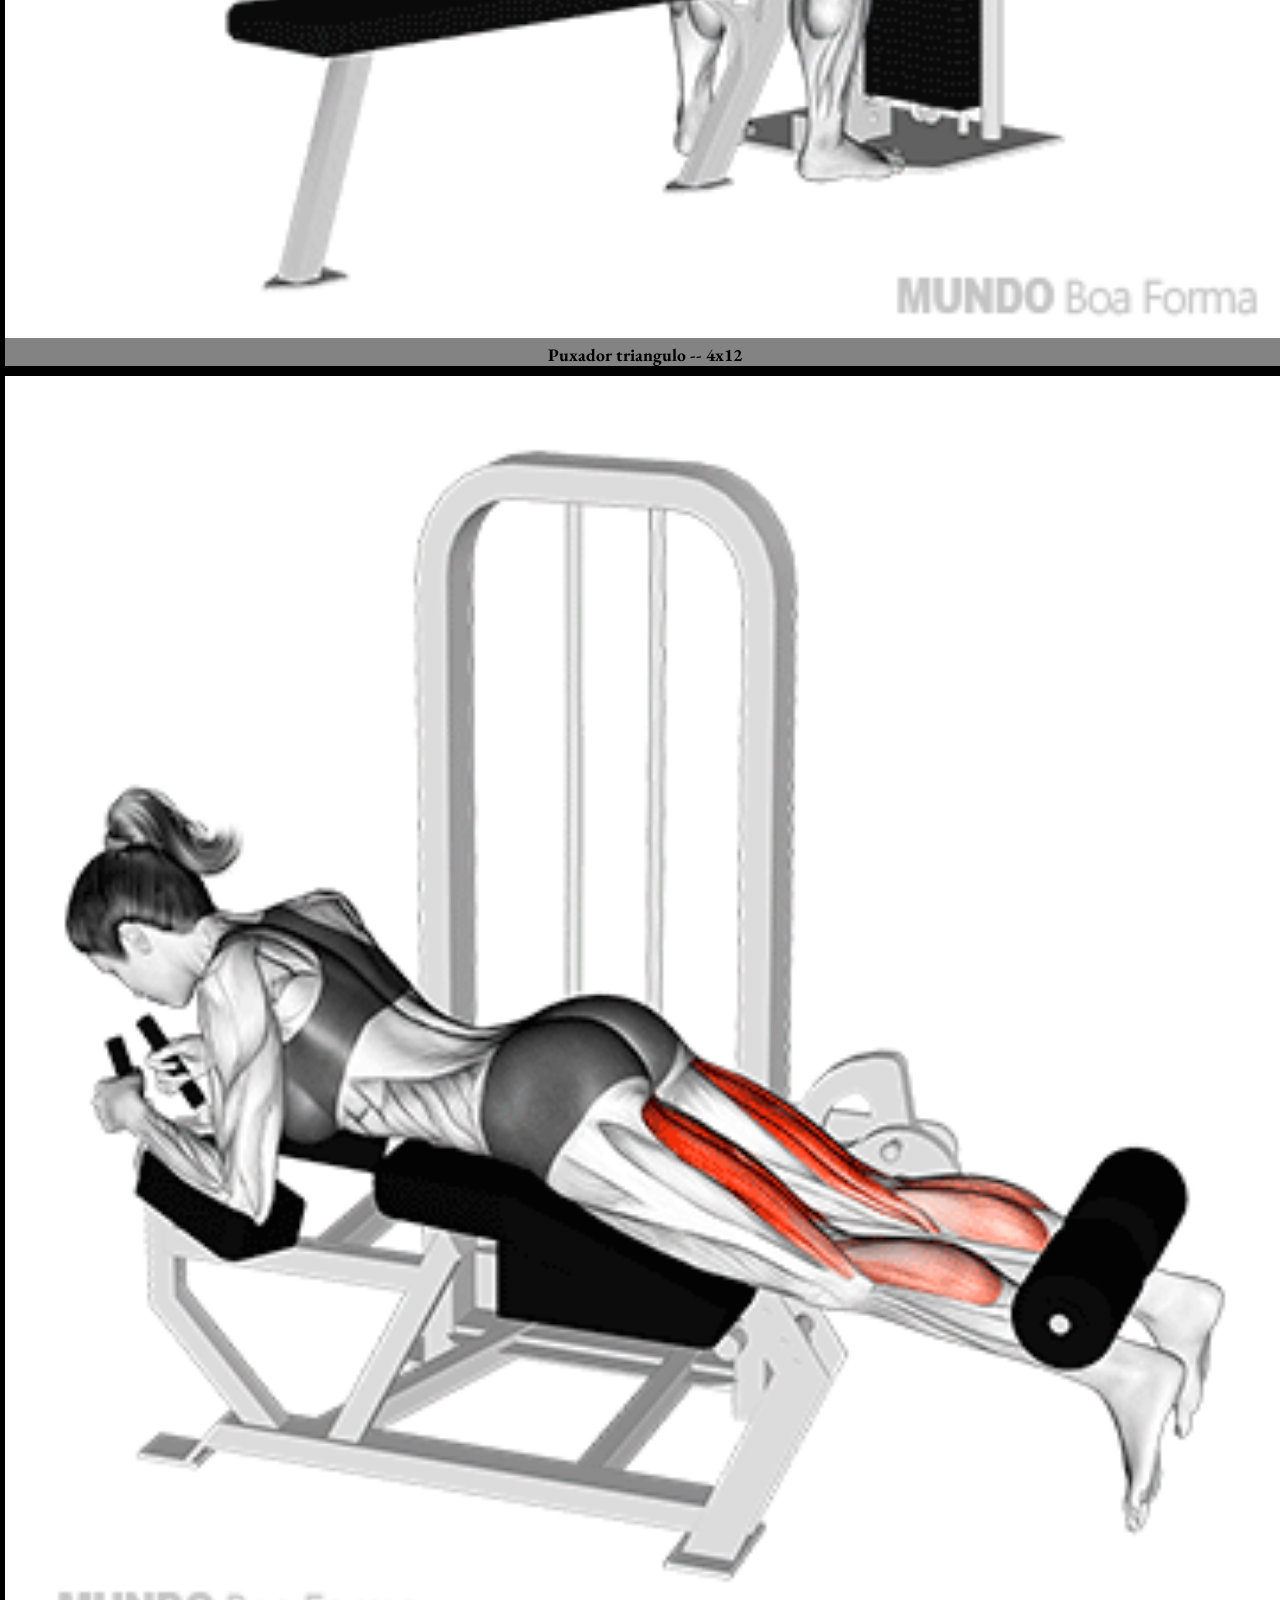
<file: treinosacademia/personalizadoTomaty.html>
<!DOCTYPE html>
<html lang="pt-br">
<head>
    <meta charset="UTF-8">
    <meta name="viewport" content="width=device-width, initial-scale=1.0">
    <title>Treinos Tomaty</title>
    <link rel="stylesheet" href="treinosacademia.css">
    <link rel="shortcut icon" href="arquivos/tomate.png" type="image/x-icon">
</head>
<body>
        <div id="diaPrimeiro">
        <div>
            <h1 id="sobrepor">Dia 1</h1>
            <div class="movimento">
                <div class="borda">
                    <img src="arquivos/supinoInclinadoHalteres.gif" alt="puxadorTriangulo"> <br>
                    <span>Supino inclinado com halteres -- 4x15</span>
                </div>
                <div class="borda">
                    <img src="arquivos/cadeiraExtensora.webp" alt="puxadorTriangulo"> <br>
                    <span>Cadeira extensora -- 4x20</span>
                </div>
                <div class="borda">
                    <img src="arquivos/supinoReto.gif" alt="puxadorTriangulo"> <br>
                    <span>Supino reto -- 4x12</span>
                </div>
                <div class="borda">
                    <img src="arquivos/leg45.gif" alt="puxadorTriangulo"> <br>
                    <span>Leg 45 -- 4x12</span>
                </div>
                <div class="borda">
                    <img src="arquivos/desenvolvimento.jpg" alt="puxadorTriangulo"> <br>
                    <span>Desenvolvimento articulado -- 4x15</span>
                </div>
                <div class="borda">
                    <img src="arquivos/cadeiraAbdutora.gif" alt="puxadorTriangulo"> <br>
                    <span>Cadeira abdutora -- 3x15</span>
                </div>
                <div class="borda">
                    <img src="arquivos/elevacaoFrontal.gif" alt="puxadorTriangulo"> <br>
                    <span>Elevação frontal -- 4x15</span>
                </div>
                <div class="borda">
                    <img src="arquivos/tricepsCorda.webp" alt="puxadorTriangulo"> <br>
                    <span>Triceps corda -- 4x15</span>
                </div>
                <div class="borda">
                    <img src="arquivos/puxadaNaTesta.gif" alt="puxadorTriangulo"> <br>
                    <span>Puxada corda na testa -- 4x15</span>
                </div>
                <div class="borda">
                    <img src="arquivos/panturrilha.gif" alt="puxadorTriangulo"> <br>
                    <span>Panturrilha -- 4x20</span>
                </div>              
            </div>
        </div>
    </div>
    <div id="diaSegundo">
        <div>
            <h1 id="sobrepor">Dia 2</h1>
            <div class="movimento">
                <div class="borda">
                    <img src="arquivos/puxadorTriangulo.gif" alt="puxadorTriangulo"> <br>
                    <span>Puxador triangulo -- 4x12</span>
                </div>
                <div class="borda">
                    <img src="arquivos/mesaFlexora.gif" alt="puxadorTriangulo"> <br>
                    <span>Mesa flexora -- 4x20</span>
                </div>
                <div class="borda">
                    <img src="arquivos/remadaArticuladaPegadaNeutra.gif" alt="puxadorTriangulo"> <br>
                    <span>Remada articulada pegada neutra -- 4x15</span>
                </div>
                <div class="borda">
                    <img src="arquivos/stiff.gif" alt="puxadorTriangulo"> <br>
                    <span>Stiff -- 3x12</span>
                </div>
                <div class="borda">
                    <img src="arquivos/pullDown.gif" alt="puxadorTriangulo"> <br>
                    <span>Pull Down -- 4x15</span>
                </div>
                <div class="borda">
                    <img src="arquivos/voadorInvertido.gif" alt="puxadorTriangulo"> <br>
                    <span>Voador inverso -- 4x15</span>
                </div>
                <div class="borda">
                    <img src="arquivos/remadaCurvadaPronadaComBarra.gif" alt="puxadorTriangulo"> <br>
                    <span>Remada curvada pronada com barra -- 4x15</span>
                </div>
                <div class="borda">
                    <img src="arquivos/roscaScott.gif" alt="puxadorTriangulo"> <br>
                    <span>Rosca scott -- 4x15</span>
                </div>
                <div class="borda">
                    <img src="arquivos/remadaBaixaSupinada.gif" alt="puxadorTriangulo"> <br>
                    <span>Remada baixa supinada -- 4x15</span>
                </div>
                <div class="borda">
                    <img src="arquivos/roscaMartelo.gif" alt="puxadorTriangulo"> <br>
                    <span>Rosca martelo -- 4x12</span>
                </div>
            </div>
        </div>
        <a id="voltar" href="treinosacademia.html">Voltar</a>
    </div>
</body>
</html>
</file>
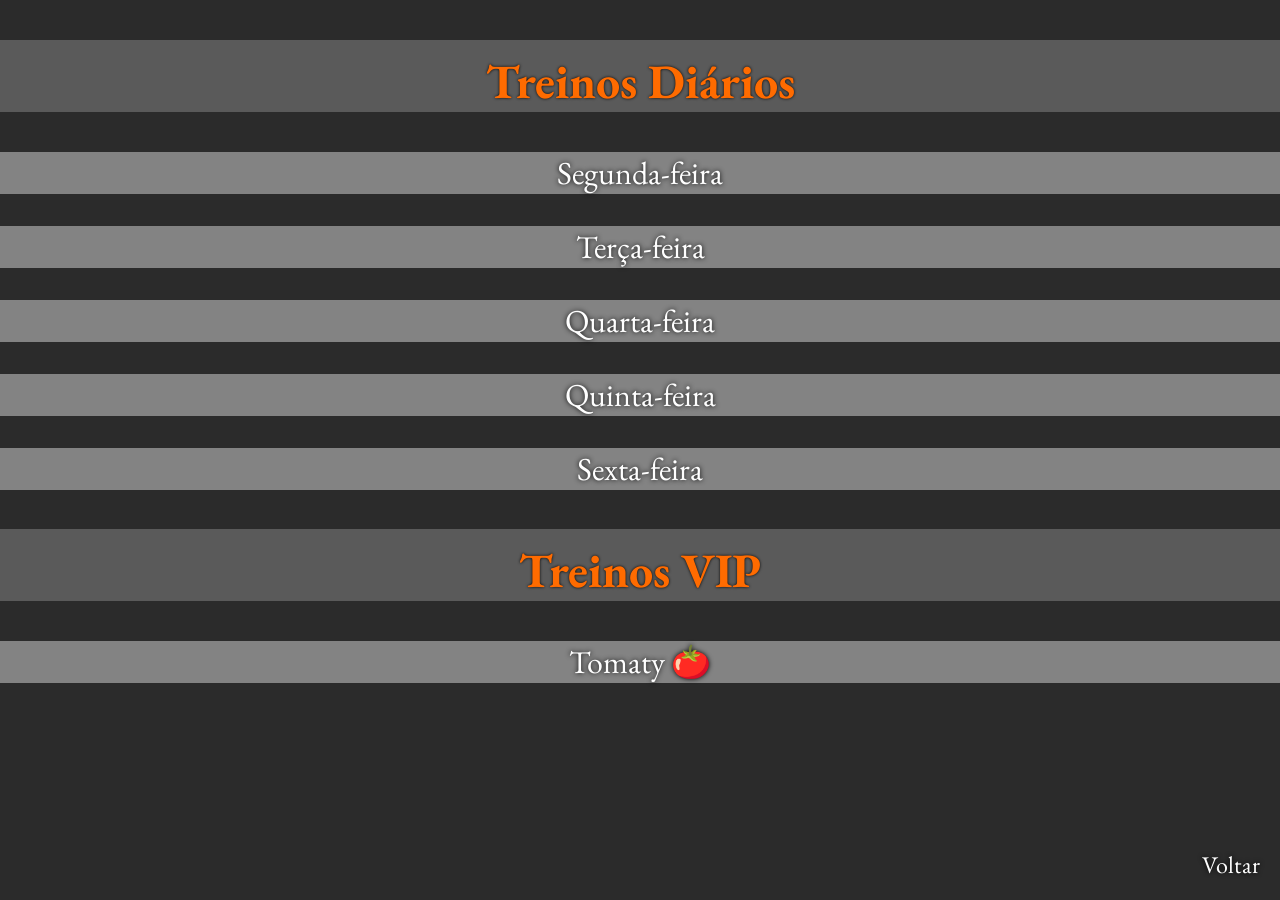
<file: treinosacademia/treinosacademia.html>
<!DOCTYPE html>
<html lang="pt-br">
<head>
    <meta charset="UTF-8">
    <meta name="viewport" content="width=device-width, initial-scale=1.0">
    <title>Treinos Academia</title>
    <link rel="shortcut icon" href="arquivos/peso-de-levantamento-de-homem.png" type="image/x-icon">
    <link rel="stylesheet" href="treinosacademia.css">
    <link rel="icon" href="arquivos/peso-de-levantamento-de-homem.png">
</head>
<body>
    <section>
        <h1>Treinos Diários</h1>
        <p><a href="treinosdiarios.html#segunda">Segunda-feira</a></p>
        <p><a href="treinosdiarios.html#terca">Terça-feira</a></p>
        <p><a href="treinosdiarios.html#quarta">Quarta-feira</a></p>
        <p><a href="treinosdiarios.html#quinta">Quinta-feira</a></p>
        <p><a href="treinosdiarios.html#sexta">Sexta-feira</a></p>
        <h1>Treinos VIP</h1>
        <p><a href="../treinosacademia/personalizadoTomaty.html#diaPrimeiro">Tomaty 🍅</a></p>
        <a id="voltar" href="../index.html">Voltar</a>
    </section>
</body>
</html>
</file>
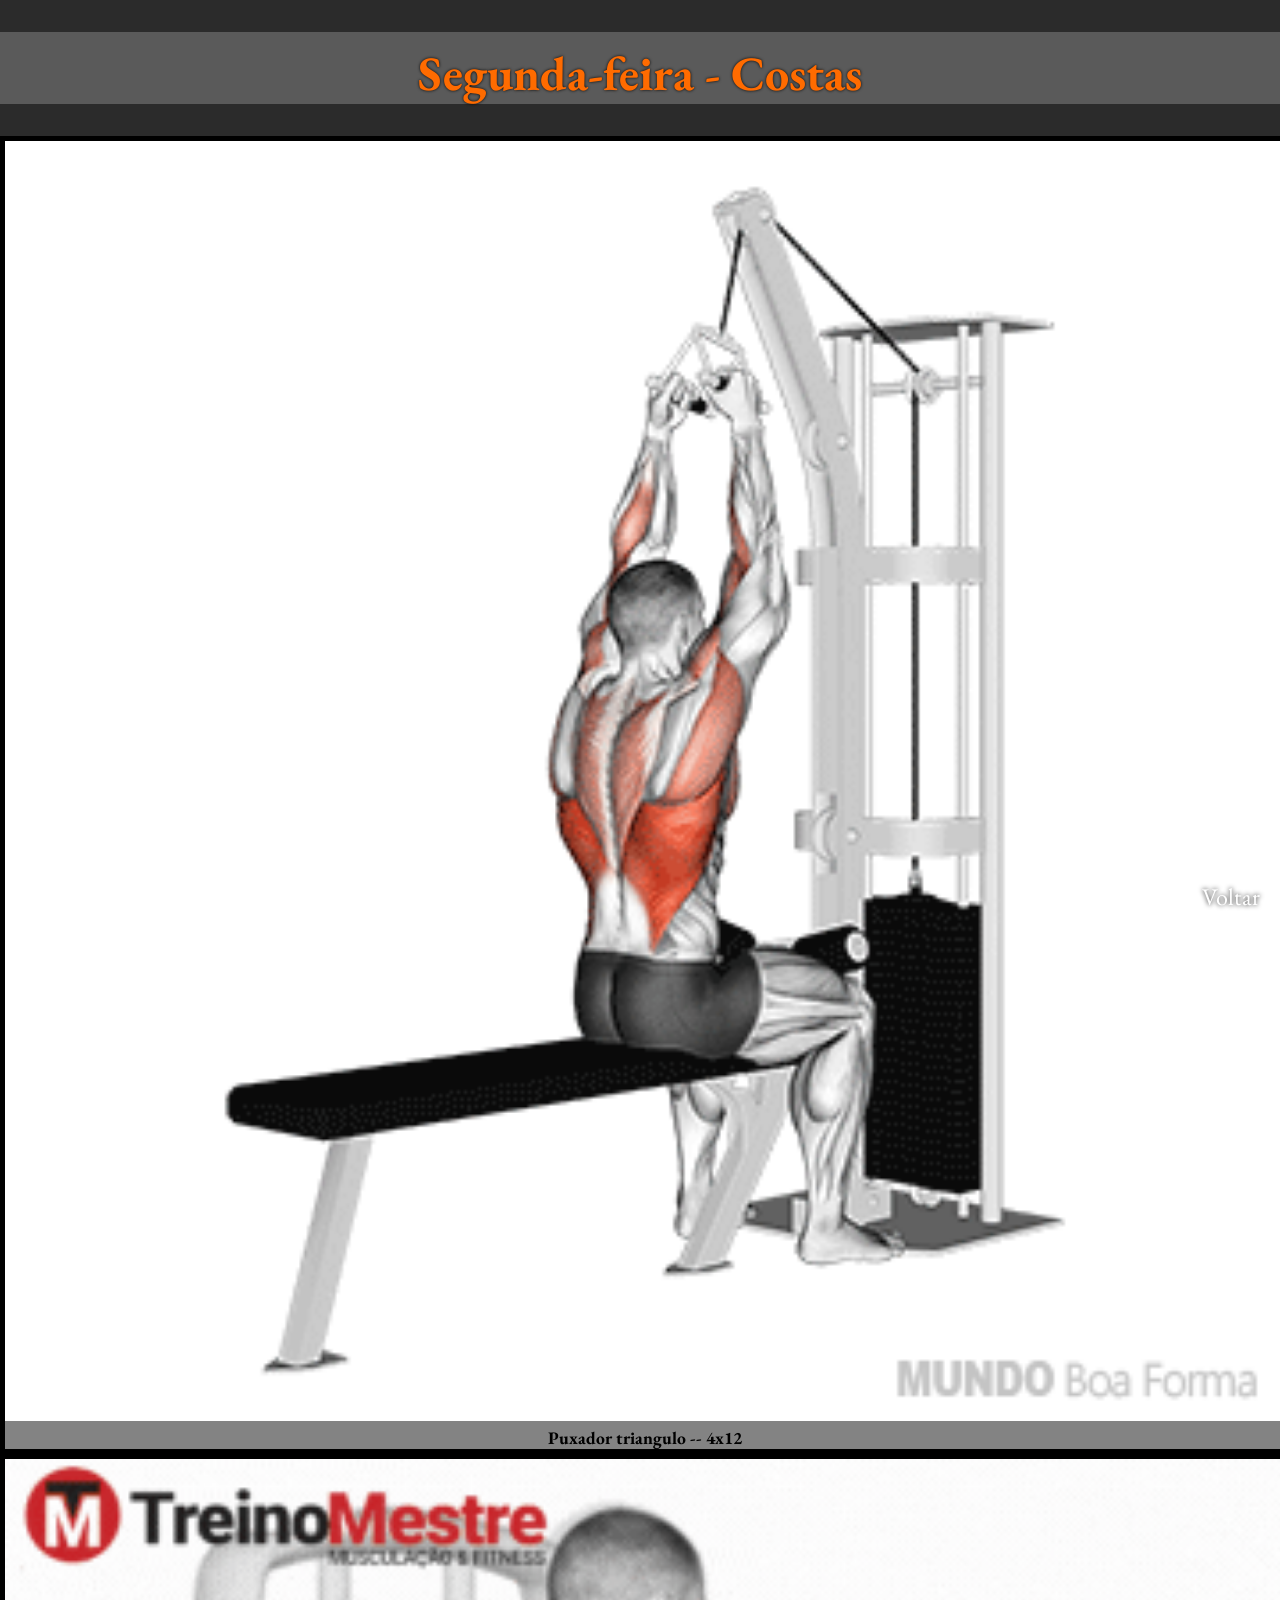
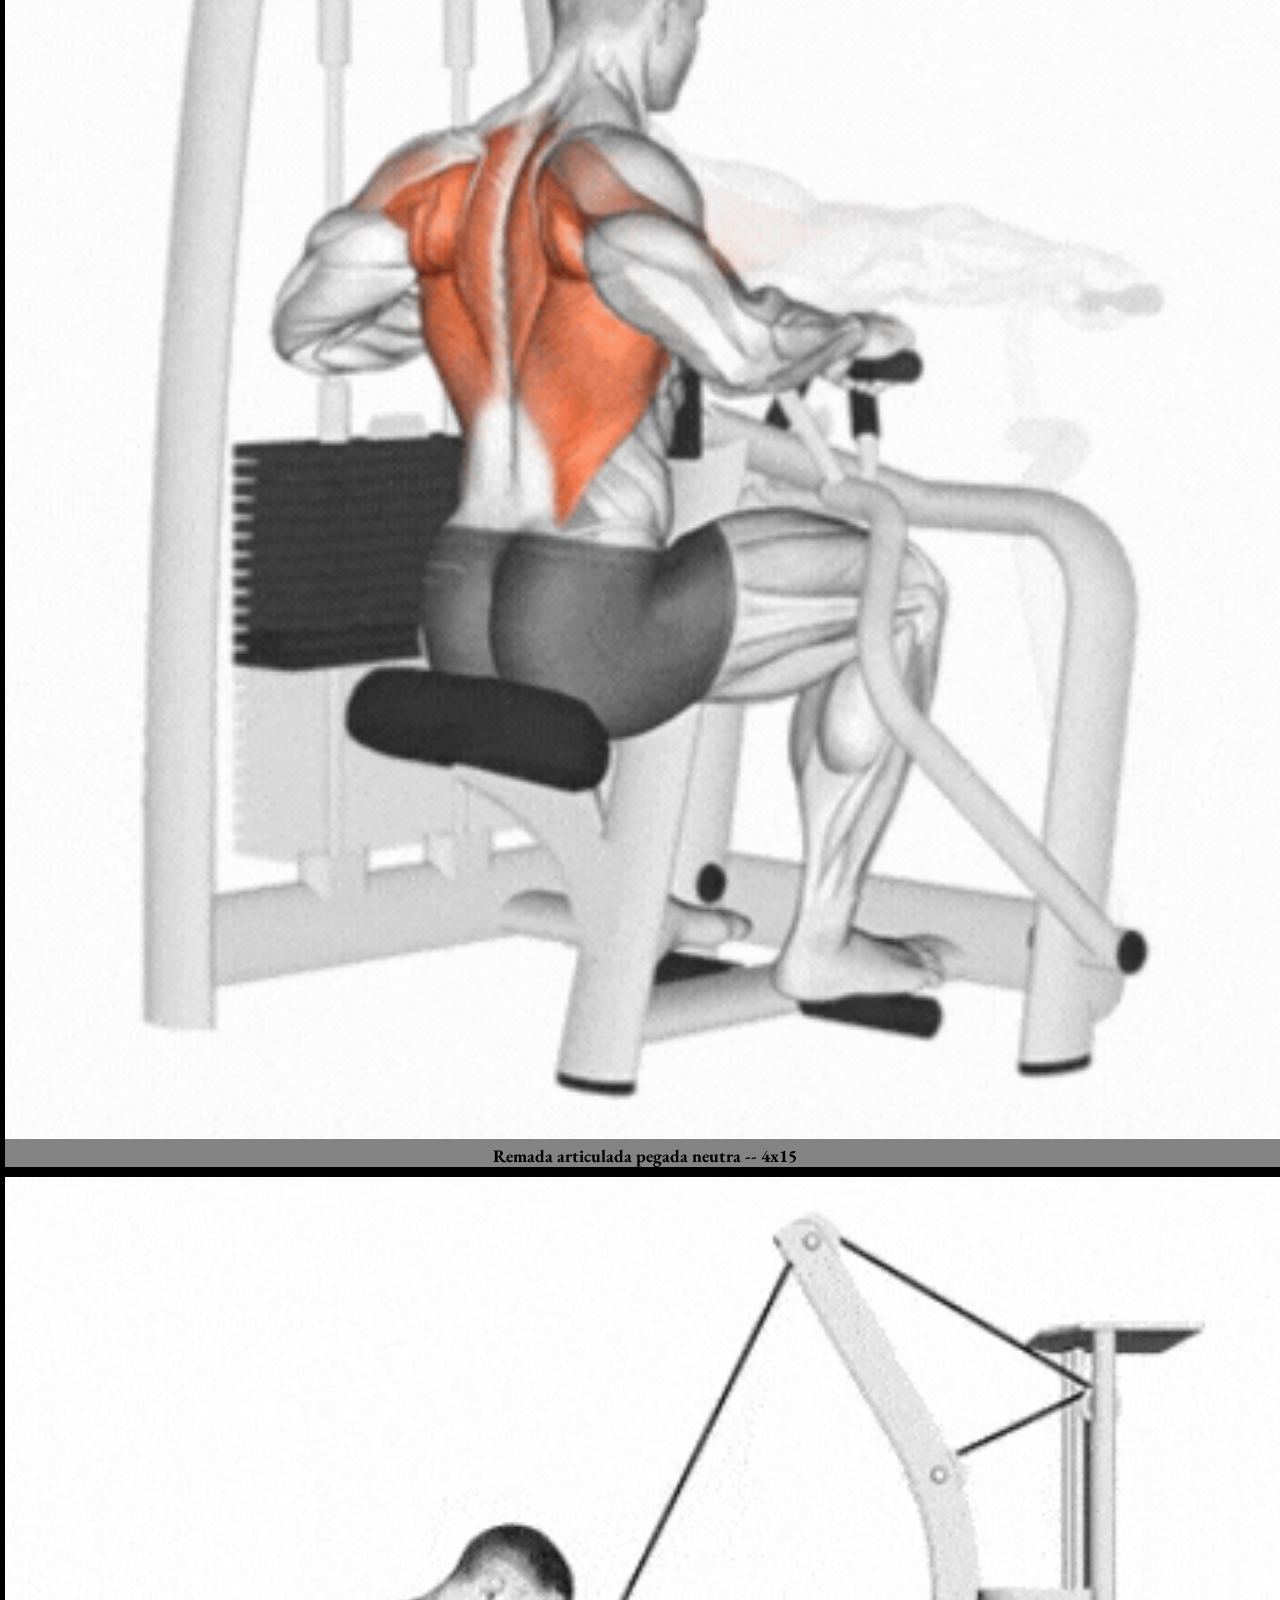
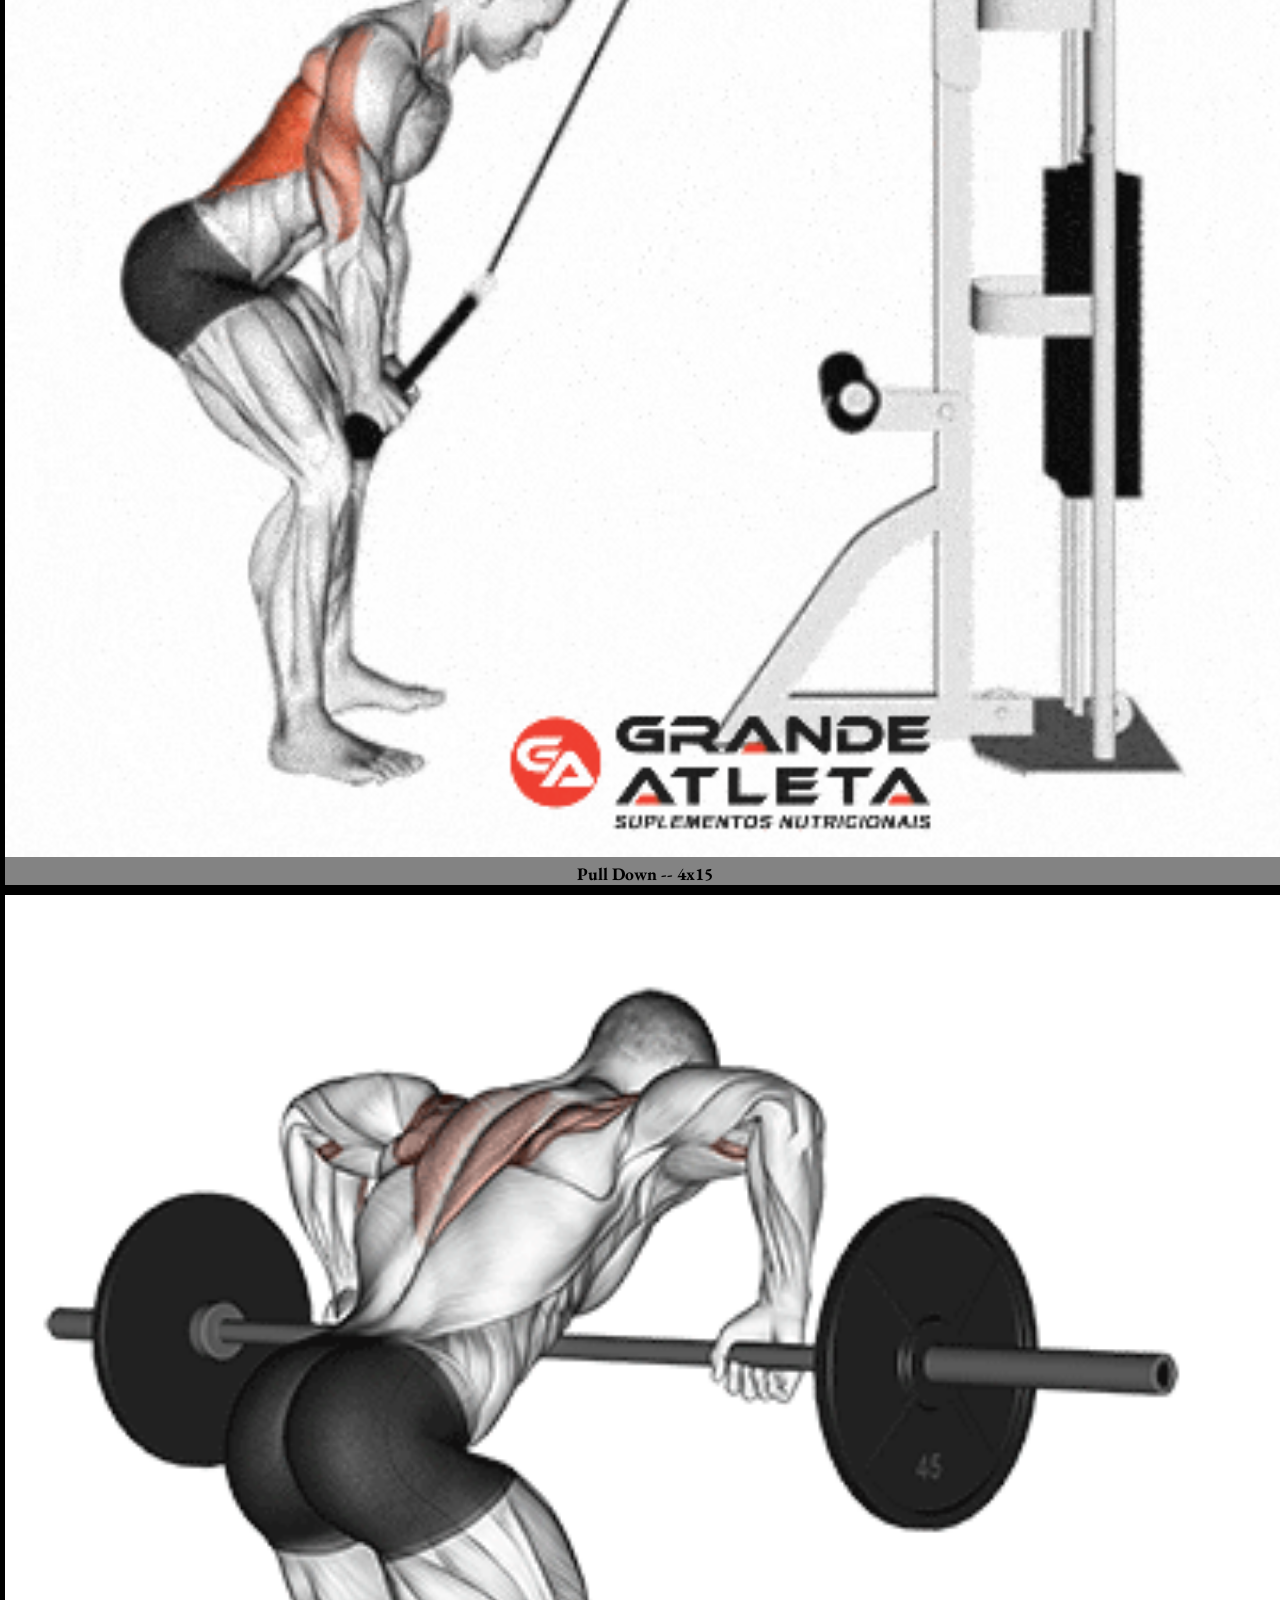
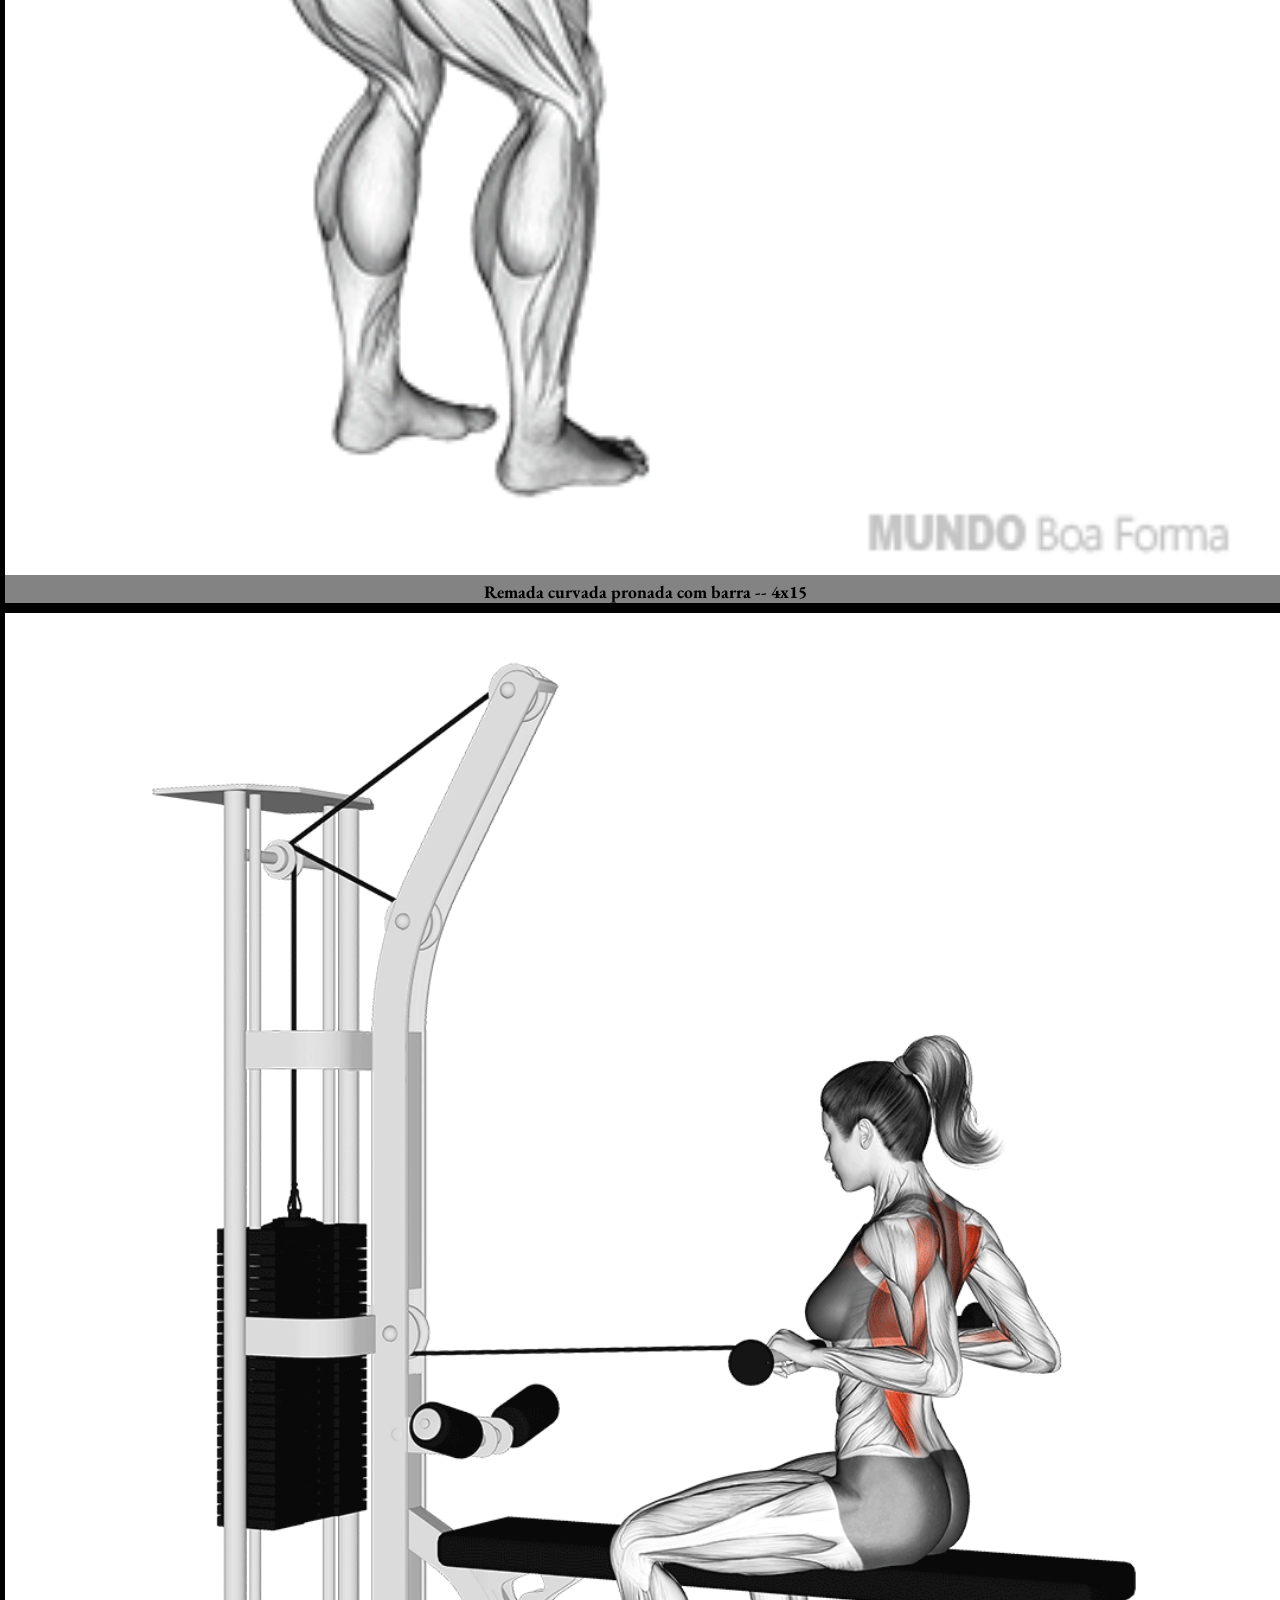
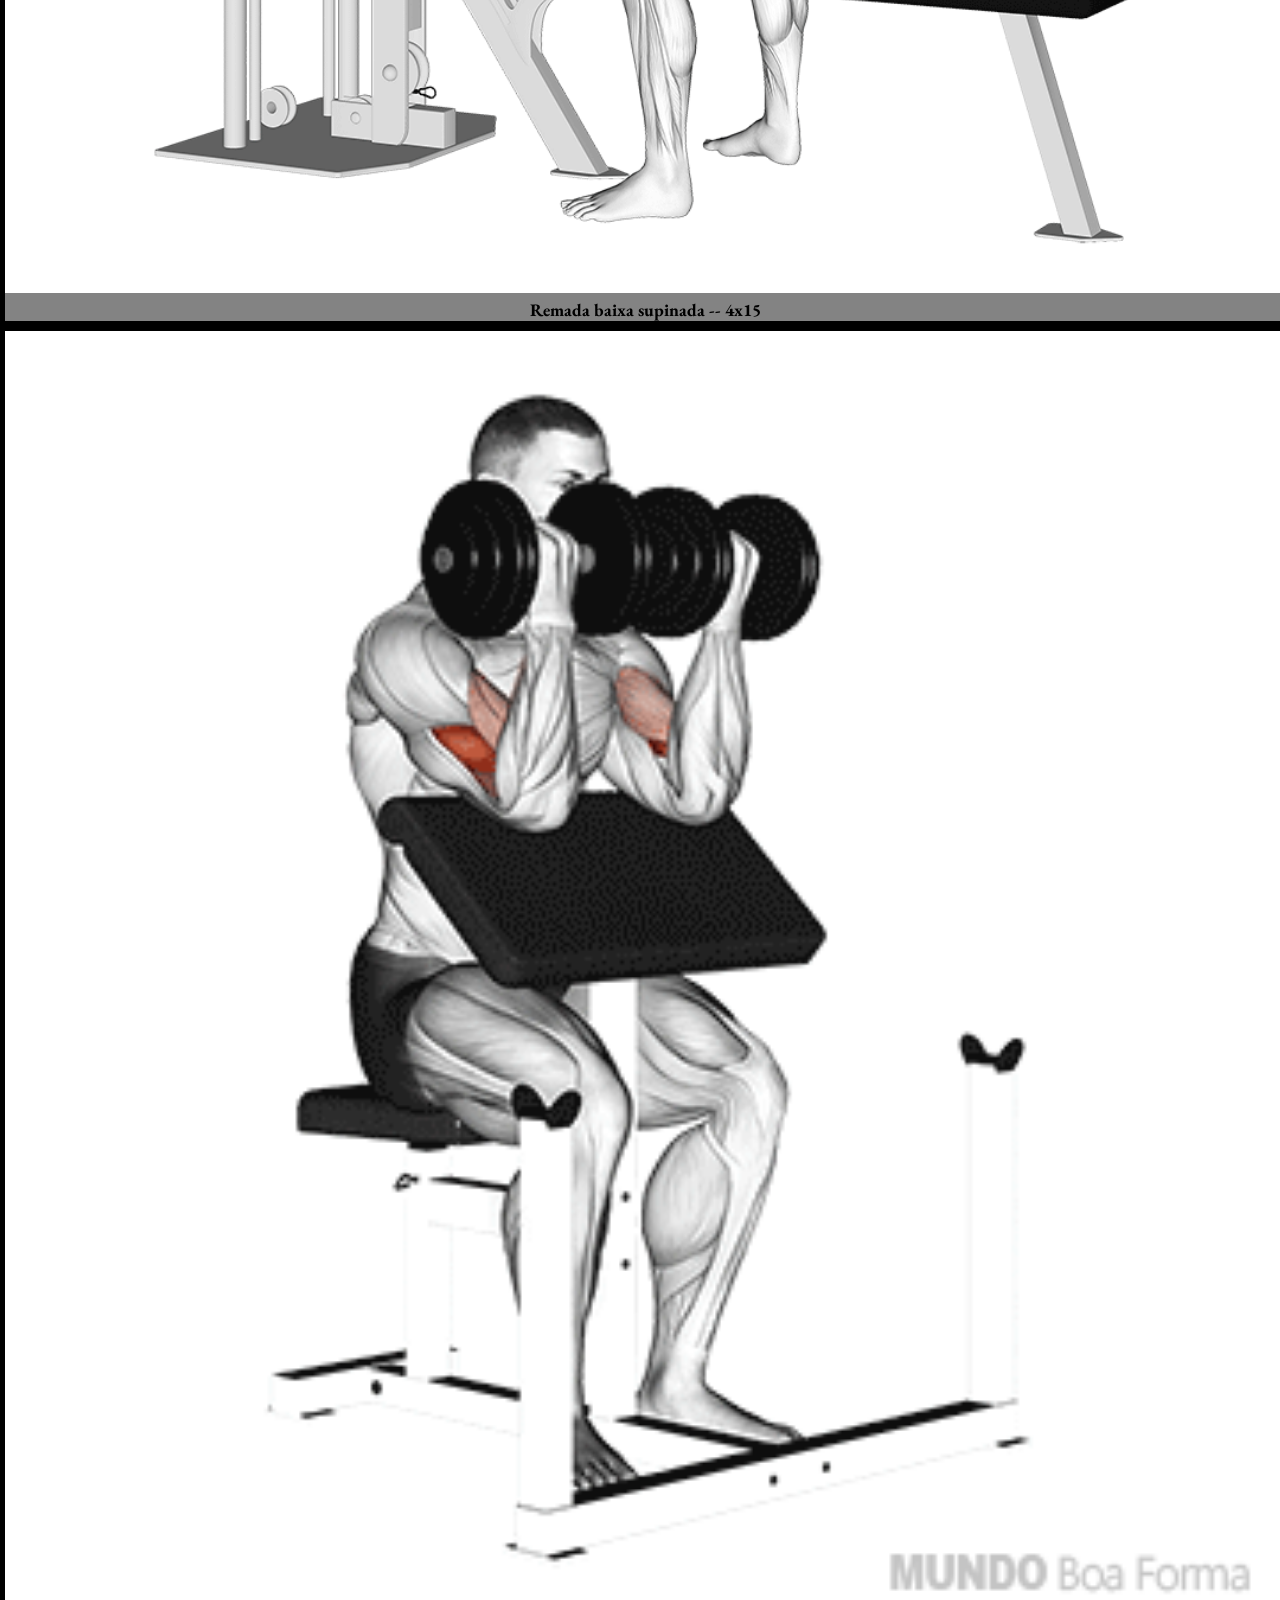
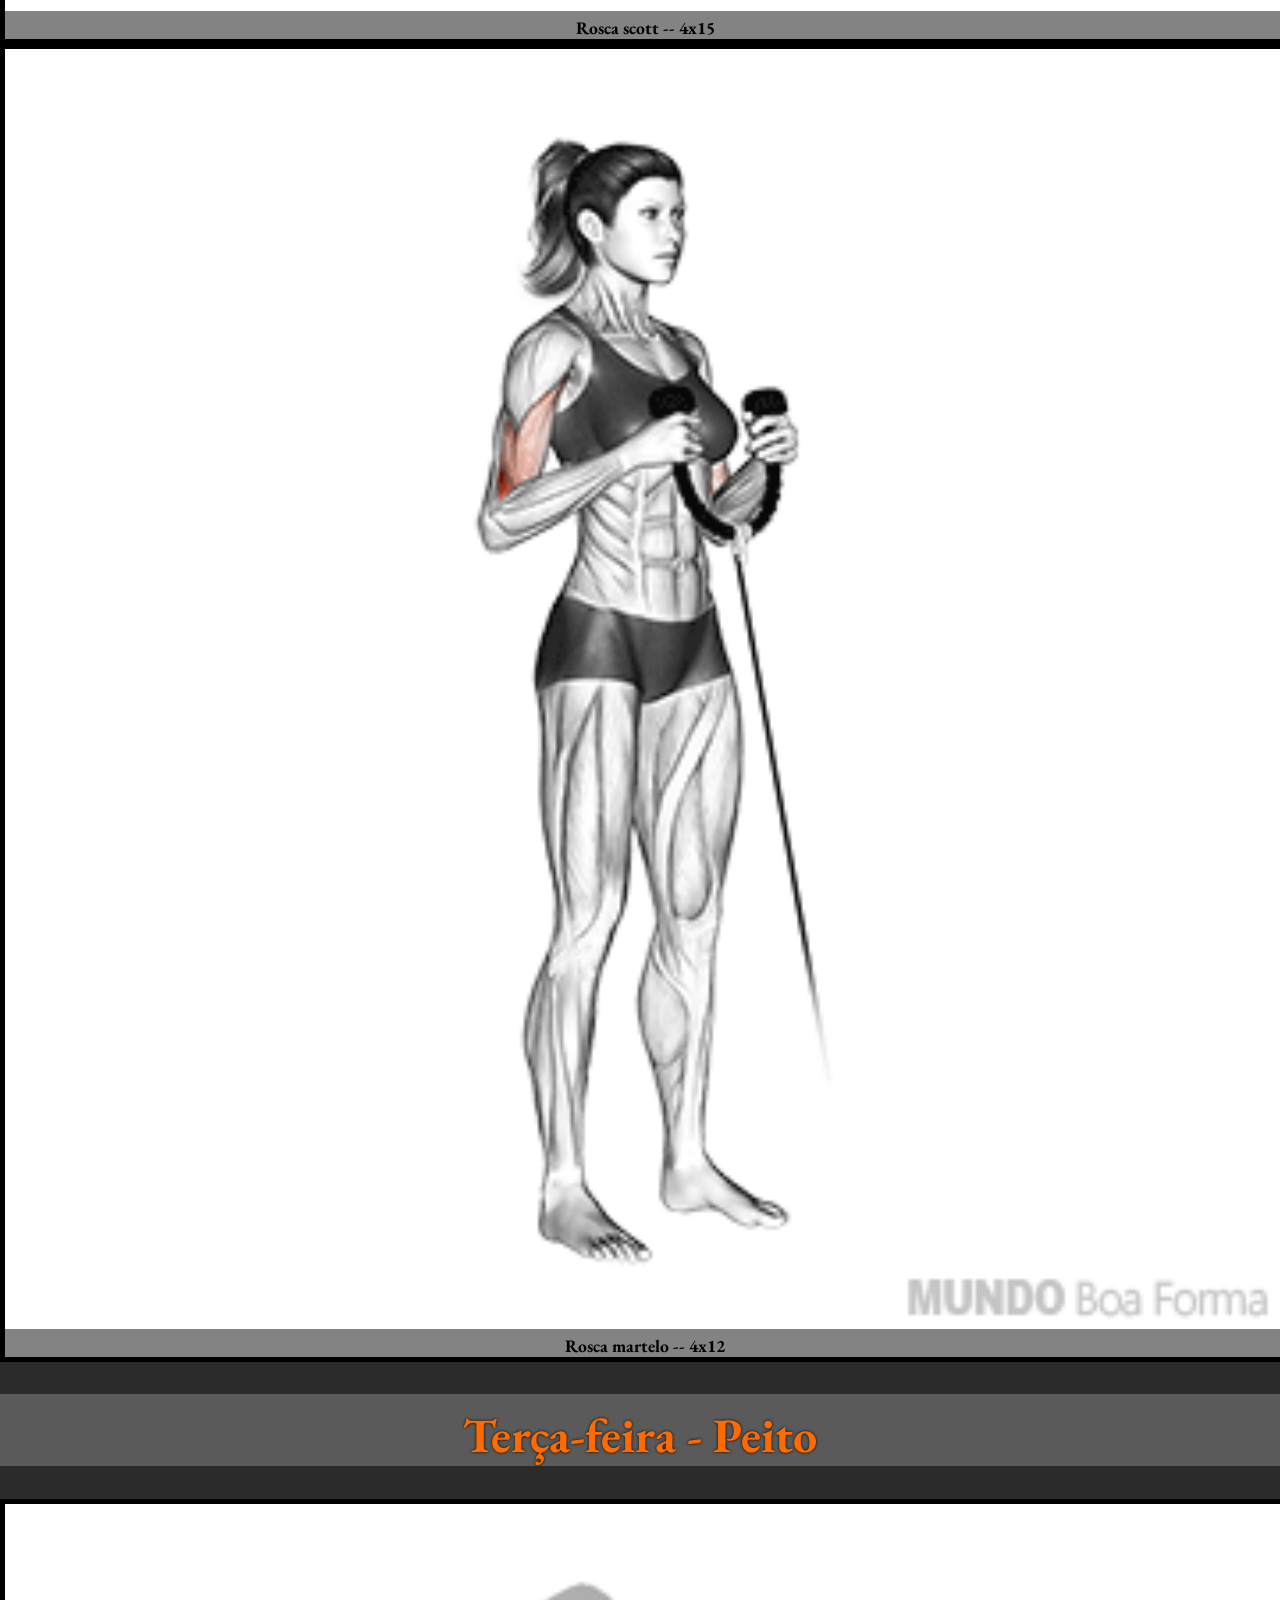
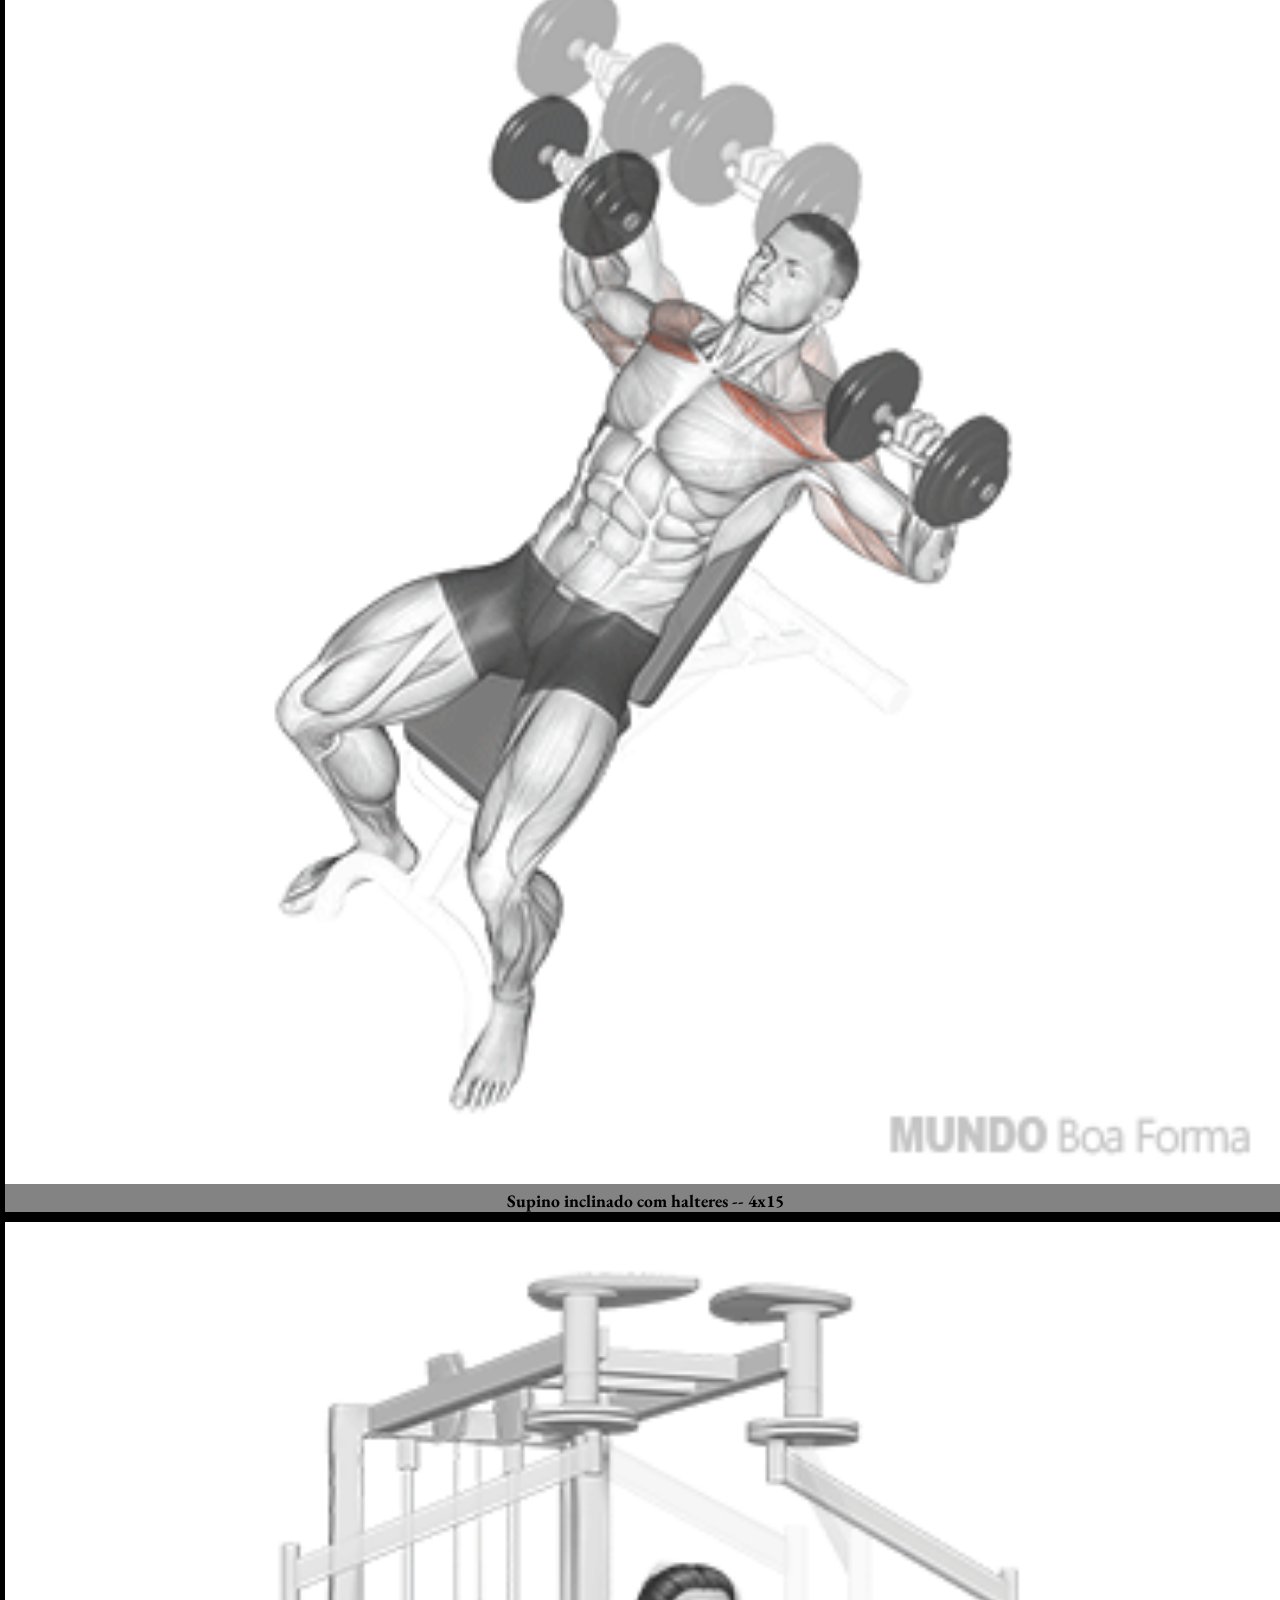
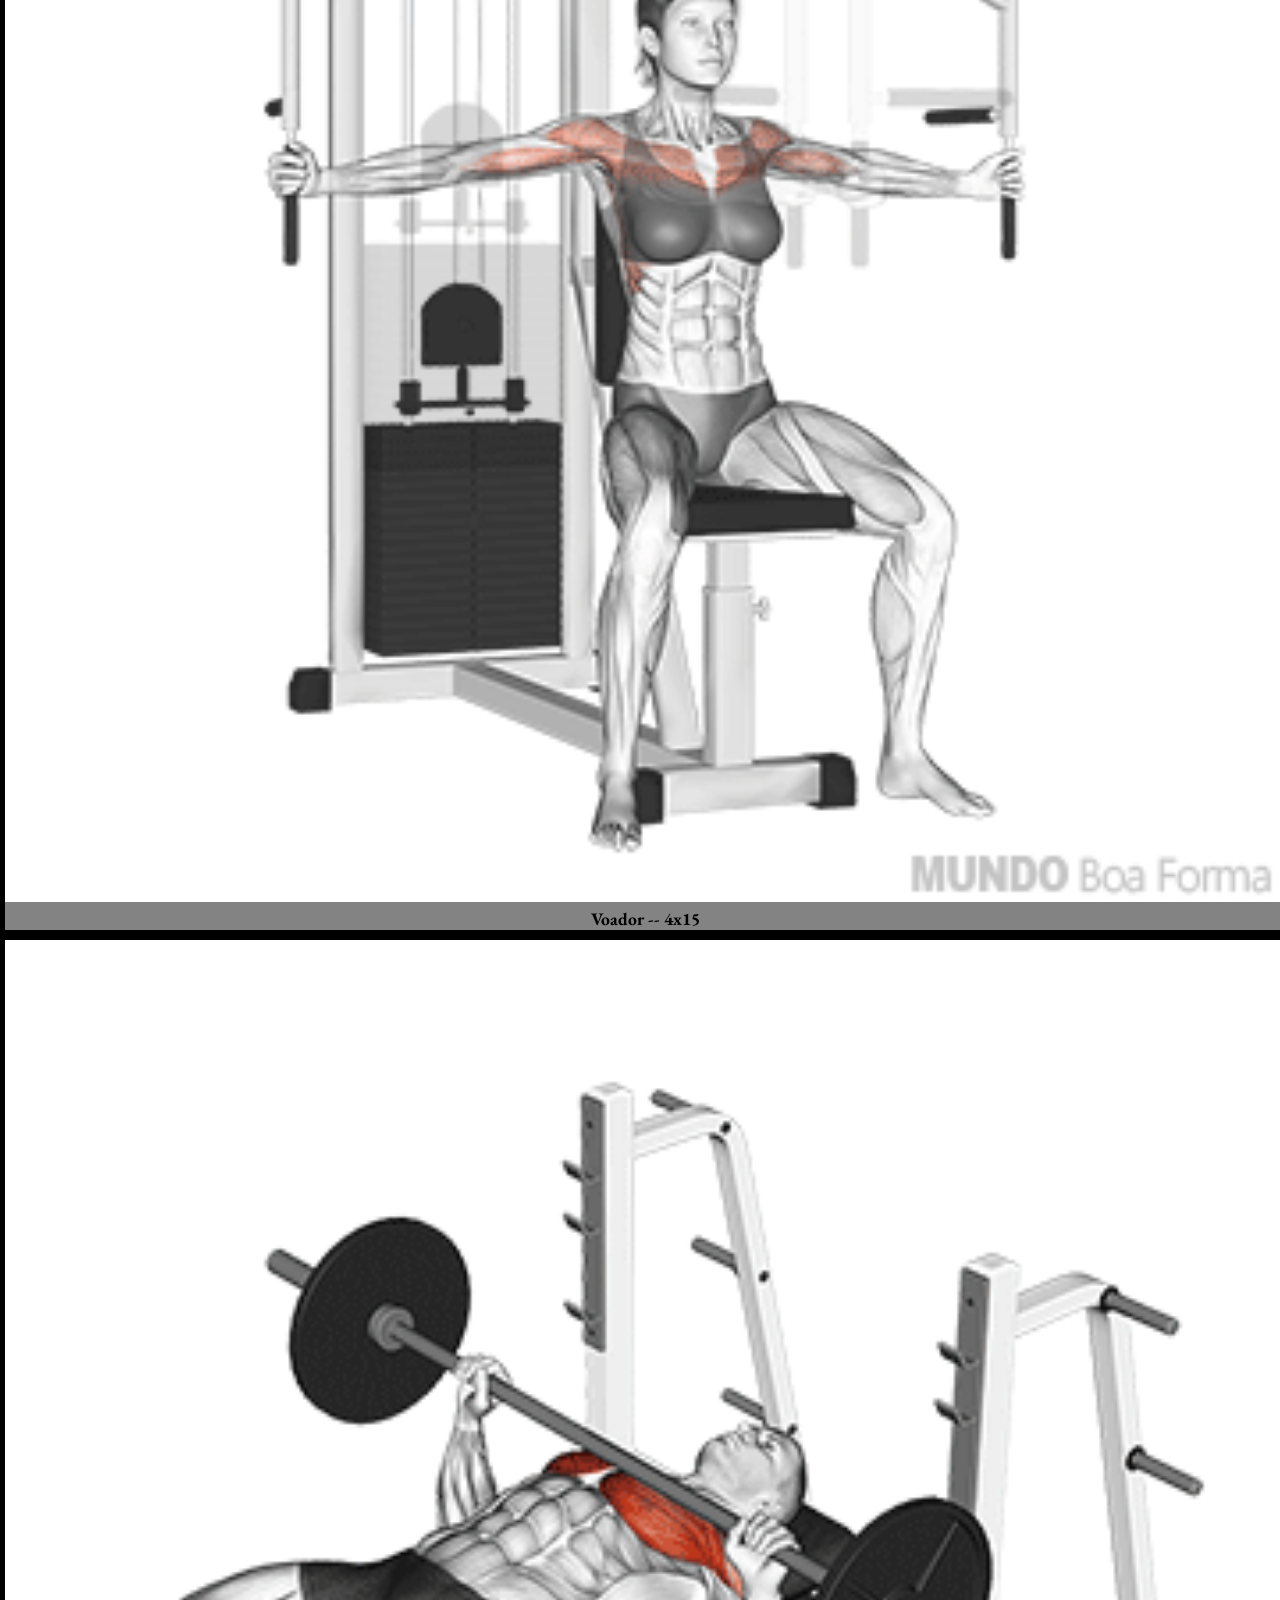
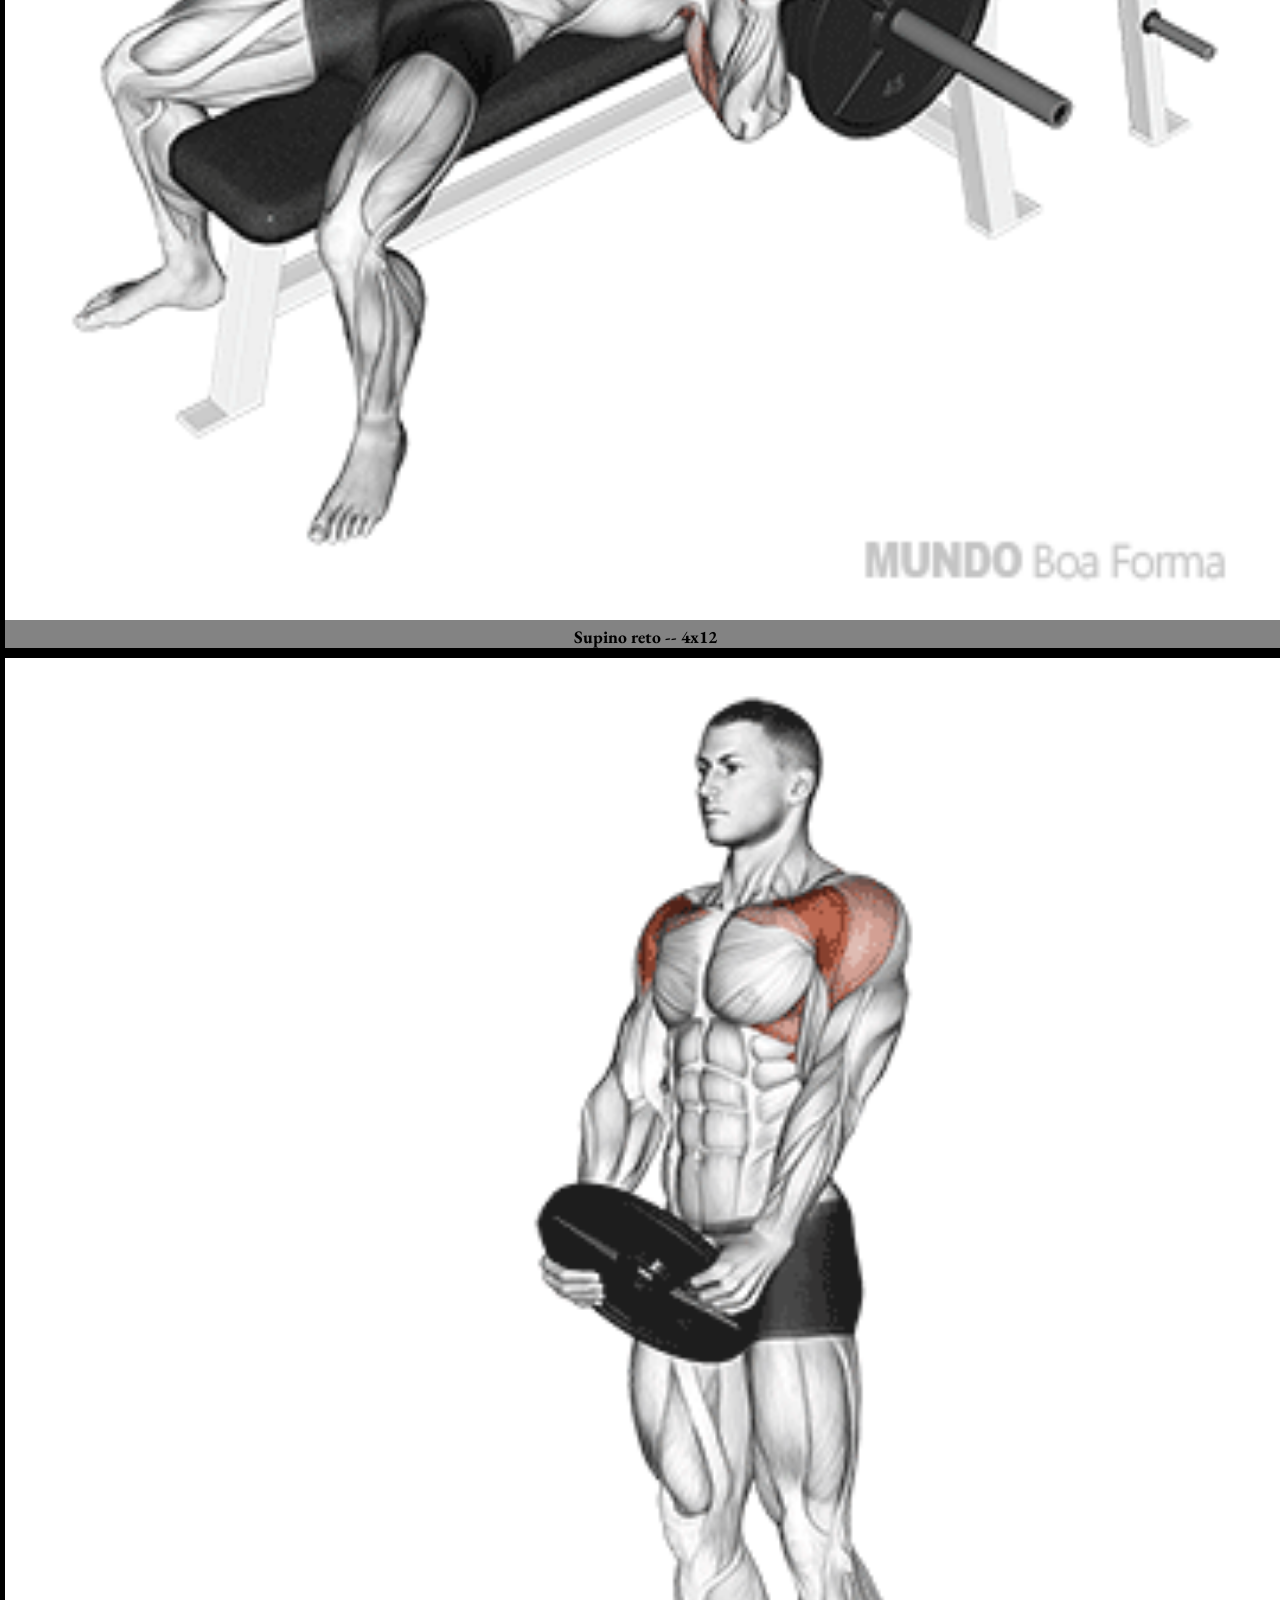
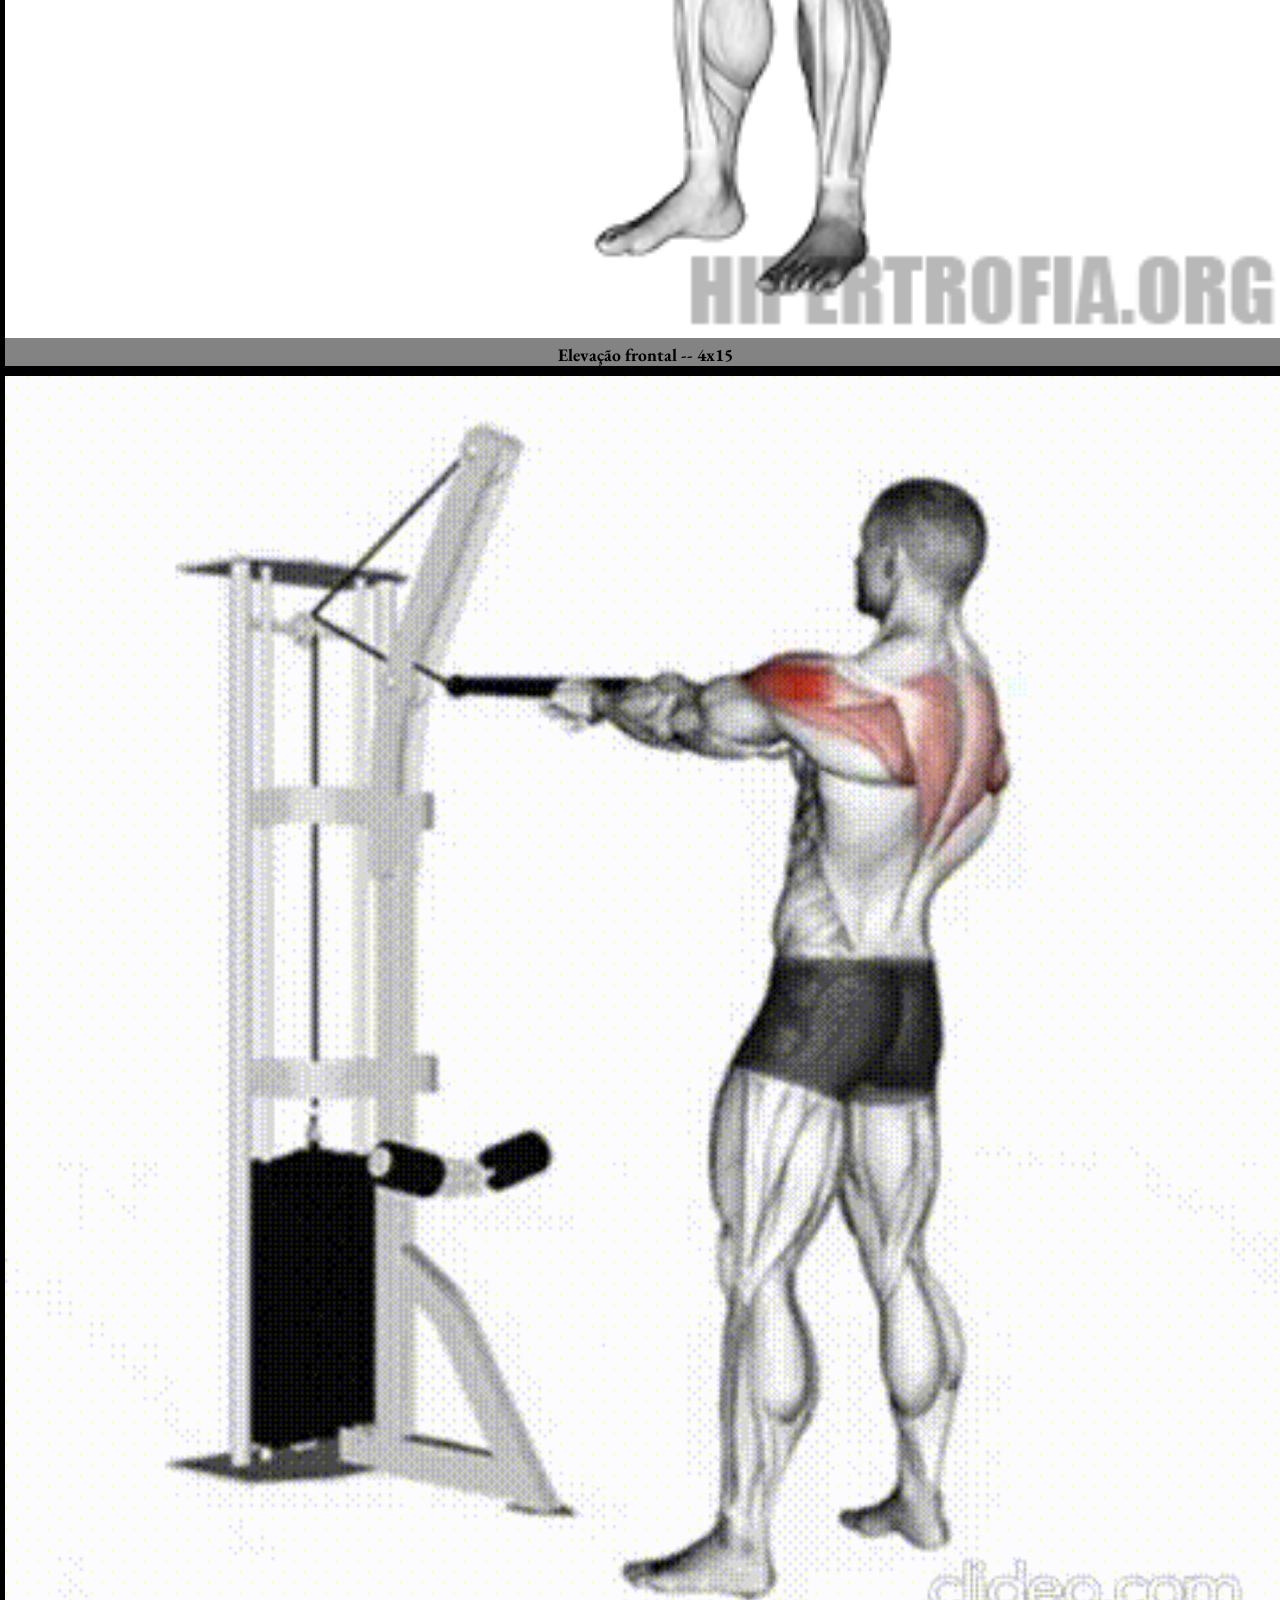
<file: treinosacademia/treinosdiarios.html>
<!DOCTYPE html>
<html lang="pt-br">
<head>
    <meta charset="UTF-8">
    <meta name="viewport" content="width=device-width, initial-scale=1.0">
    <title>Treinos Academia</title>
    <link rel="shortcut icon" href="arquivos/peso-de-levantamento-de-homem.png" type="image/x-icon">
    <link rel="stylesheet" href="treinosacademia.css">
</head>
<body>
    <div id="segunda">
        <div>
            <h1 id="sobrepor">Segunda-feira - Costas</h1>
            <div class="movimento">
                <div class="borda">
                    <img src="arquivos/puxadorTriangulo.gif" alt="puxadorTriangulo"> <br>
                    <span>Puxador triangulo -- 4x12</span>
                </div>
                <div class="borda">
                    <img src="arquivos/remadaArticuladaPegadaNeutra.gif" alt="puxadorTriangulo"> <br>
                    <span>Remada articulada pegada neutra -- 4x15</span>
                </div>
                <div class="borda">
                    <img src="arquivos/pullDown.gif" alt="puxadorTriangulo"> <br>
                    <span>Pull Down -- 4x15</span>
                </div>
                <div class="borda">
                    <img src="arquivos/remadaCurvadaPronadaComBarra.gif" alt="puxadorTriangulo"> <br>
                    <span>Remada curvada pronada com barra -- 4x15</span>
                </div>
                <div class="borda">
                    <img src="arquivos/remadaBaixaSupinada.gif" alt="puxadorTriangulo"> <br>
                    <span>Remada baixa supinada -- 4x15</span>
                </div>
                <div class="borda">
                    <img src="arquivos/roscaScott.gif" alt="puxadorTriangulo"> <br>
                    <span>Rosca scott -- 4x15</span>
                </div>
                <div class="borda">
                    <img src="arquivos/roscaMartelo.gif" alt="puxadorTriangulo"> <br>
                    <span>Rosca martelo -- 4x12</span>
                </div>
            </div>
        </div>
    </div>
    <div id="terca">
        <div>
            <h1 id="sobrepor">Terça-feira - Peito</h1>
            <div class="movimento">
                <div class="borda">
                    <img src="arquivos/supinoInclinadoHalteres.gif" alt="puxadorTriangulo"> <br>
                    <span>Supino inclinado com halteres -- 4x15</span>
                </div>
                <div class="borda">
                    <img src="arquivos/voador.gif" alt="puxadorTriangulo"> <br>
                    <span>Voador -- 4x15</span>
                </div>
                <div class="borda">
                    <img src="arquivos/supinoReto.gif" alt="puxadorTriangulo"> <br>
                    <span>Supino reto -- 4x12</span>
                </div>
                <div class="borda">
                    <img src="arquivos/elevacaoFrontal.gif" alt="puxadorTriangulo"> <br>
                    <span>Elevação frontal -- 4x15</span>
                </div>
                <div class="borda">
                    <img src="arquivos/puxadaNaTesta.gif" alt="puxadorTriangulo"> <br>
                    <span>Puxada corda na testa -- 4x15</span>
                </div>
                <div class="borda">
                    <img src="arquivos/tricepsCorda.webp" alt="puxadorTriangulo"> <br>
                    <span>Triceps corda -- 4x15</span>
                </div>              
            </div>
        </div>
    </div>
    <div id="quarta">
        <div>
            <h1 id="sobrepor">Quarta-feira - Pernas</h1>
            <div class="movimento">
                <div class="borda">
                    <img src="arquivos/cadeiraExtensora.webp" alt="puxadorTriangulo"> <br>
                    <span>Cadeira extensora -- 4x20</span>
                </div>
                <div class="borda">
                    <img src="arquivos/leg45.gif" alt="puxadorTriangulo"> <br>
                    <span>Leg 45 -- 4x12</span>
                </div>
                <div class="borda">
                    <img src="arquivos/mesaFlexora.gif" alt="puxadorTriangulo"> <br>
                    <span>Mesa flexora -- 4x20</span>
                </div>
                <div class="borda">
                    <img src="arquivos/stiff.gif" alt="puxadorTriangulo"> <br>
                    <span>Stiff -- 3x12</span>
                </div>
                <div class="borda">
                    <img src="arquivos/cadeiraAbdutora.gif" alt="puxadorTriangulo"> <br>
                    <span>Cadeira abdutora -- 3x15</span>
                </div>
                <div class="borda">
                    <img src="arquivos/panturrilha.gif" alt="puxadorTriangulo"> <br>
                    <span>Panturrilha -- 4x20</span>
                </div>               
            </div>
        </div>
    </div>
    <div id="quinta">
        <div>
            <h1 id="sobrepor">Quinta-feira - Ombros</h1>
            <div class="movimento">
                <div class="borda">
                    <img src="arquivos/desenvolvimento.jpg" alt="puxadorTriangulo"> <br>
                    <span>Desenvolvimento articulado -- 4x15</span>
                </div>
                <div class="borda">
                    <img src="arquivos/elevacaoLateral.gif" alt="puxadorTriangulo"> <br>
                    <span>Elevação lateral -- 4x15</span>
                </div>
                <div class="borda">
                    <img src="arquivos/voadorInvertido.gif" alt="puxadorTriangulo"> <br>
                    <span>Voador inverso -- 4x15</span>
                </div>
                <div class="borda">
                    <img src="arquivos/elevacaoFrontalCorda.gif" alt="puxadorTriangulo"> <br>
                    <span>Elevação frontal com corda -- 4x15</span>
                </div>
                <div class="borda">
                    <img src="arquivos/supinoInclinadoBarra.gif" alt="puxadorTriangulo"> <br>
                    <span>Supino inclinado com barra -- 4x15</span>
                </div>
                <div class="borda">
                    <img src="arquivos/tricepsBanco.gif" alt="puxadorTriangulo"> <br>
                    <span>Tríceps no banco -- 3x20</span>
                </div>
                <div class="borda">
                    <img src="arquivos/tricepsCorda.webp" alt="puxadorTriangulo"> <br>
                    <span>Tríceps com corda -- 3x15</span>
                </div>                
            </div>
        </div>
    </div>
    <div id="sexta">
        <div>
            <h1 id="sobrepor">Sexta-feira - Costas</h1>
            <div class="movimento">
                <div class="borda">
                    <img src="arquivos/puxadorTriangulo.gif" alt="puxadorTriangulo"> <br>
                    <span>Puxador triangulo -- 4x12</span>
                </div>
                <div class="borda">
                    <img src="arquivos/remadaArticuladaPegadaNeutra.gif" alt="puxadorTriangulo"> <br>
                    <span>Remada articulada pegada neutra -- 4x15</span>
                </div>
                <div class="borda">
                    <img src="arquivos/pullDown.gif" alt="puxadorTriangulo"> <br>
                    <span>Pull Down -- 4x15</span>
                </div>
                <div class="borda">
                    <img src="arquivos/remadaCurvadaPronadaComBarra.gif" alt="puxadorTriangulo"> <br>
                    <span>Remada curvada pronada com barra -- 4x15</span>
                </div>
                <div class="borda">
                    <img src="arquivos/remadaBaixaSupinada.gif" alt="puxadorTriangulo"> <br>
                    <span>Remada baixa supinada -- 4x15</span>
                </div>
                <div class="borda">
                    <img src="arquivos/roscaScott.gif" alt="puxadorTriangulo"> <br>
                    <span>Rosca scott -- 4x15</span>
                </div>
                <div class="borda">
                    <img src="arquivos/roscaMartelo.gif" alt="puxadorTriangulo"> <br>
                    <span>Rosca martelo -- 4x12</span>
                </div>                
            </div>
        </div>
    </div>
    <a id="voltar" href="treinosacademia.html">Voltar</a>
</body>
</html>
</file>
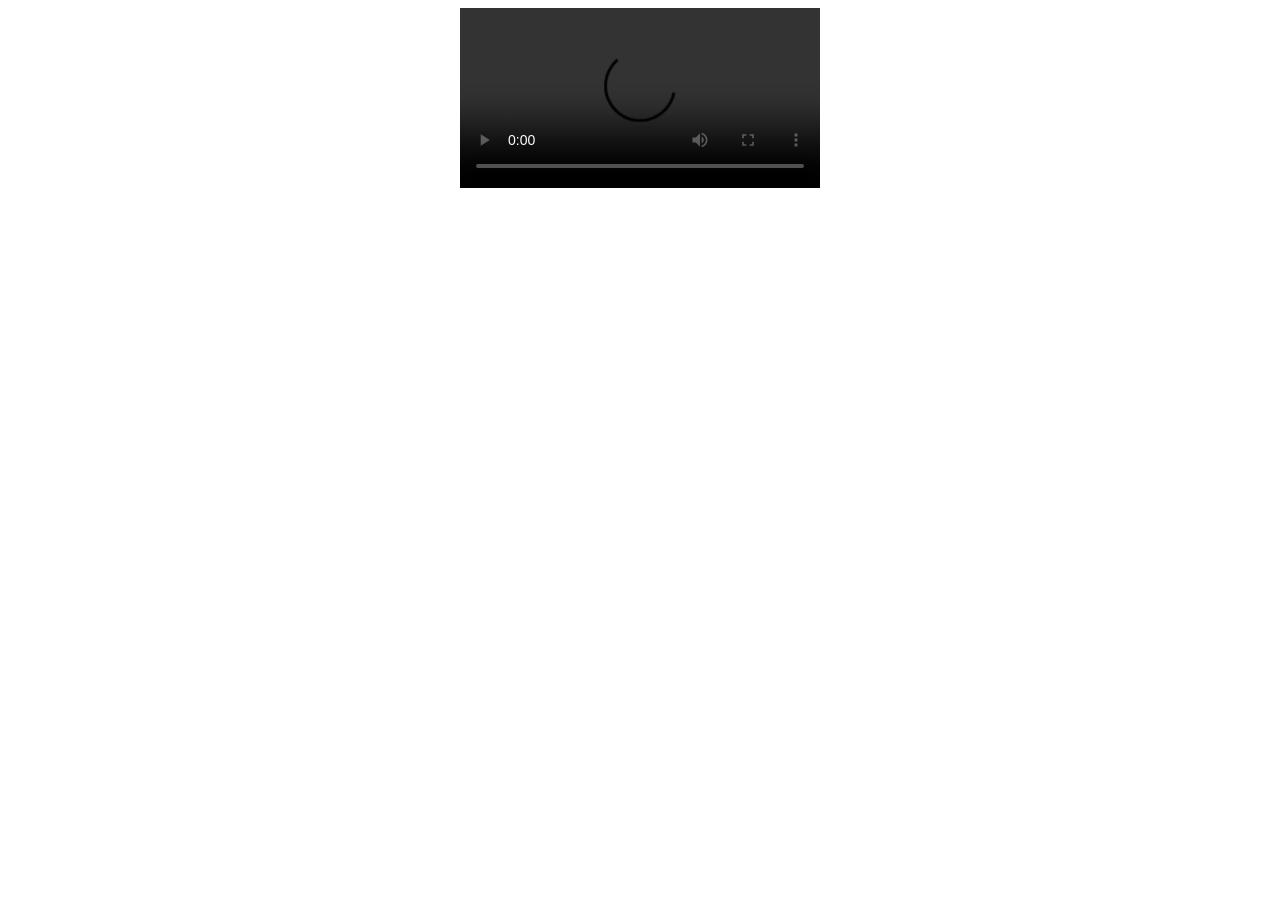
<file: exercicios/assistirAnimes/animes.html>
<!DOCTYPE html>
<html lang="pt-br">
<head>
    <meta charset="UTF-8">
    <meta name="viewport" content="width=device-width, initial-scale=1.0">
    <title>Assistir Animes</title>
    <link rel="stylesheet" href="animes.css">
</head>
<body>
    <header>
        
    </header>
    <main>
        <video controls>
            <source src="" type="video/mp4">
        </video>
    </main>
    <footer>

    </footer>
</body>
</html>
</file>
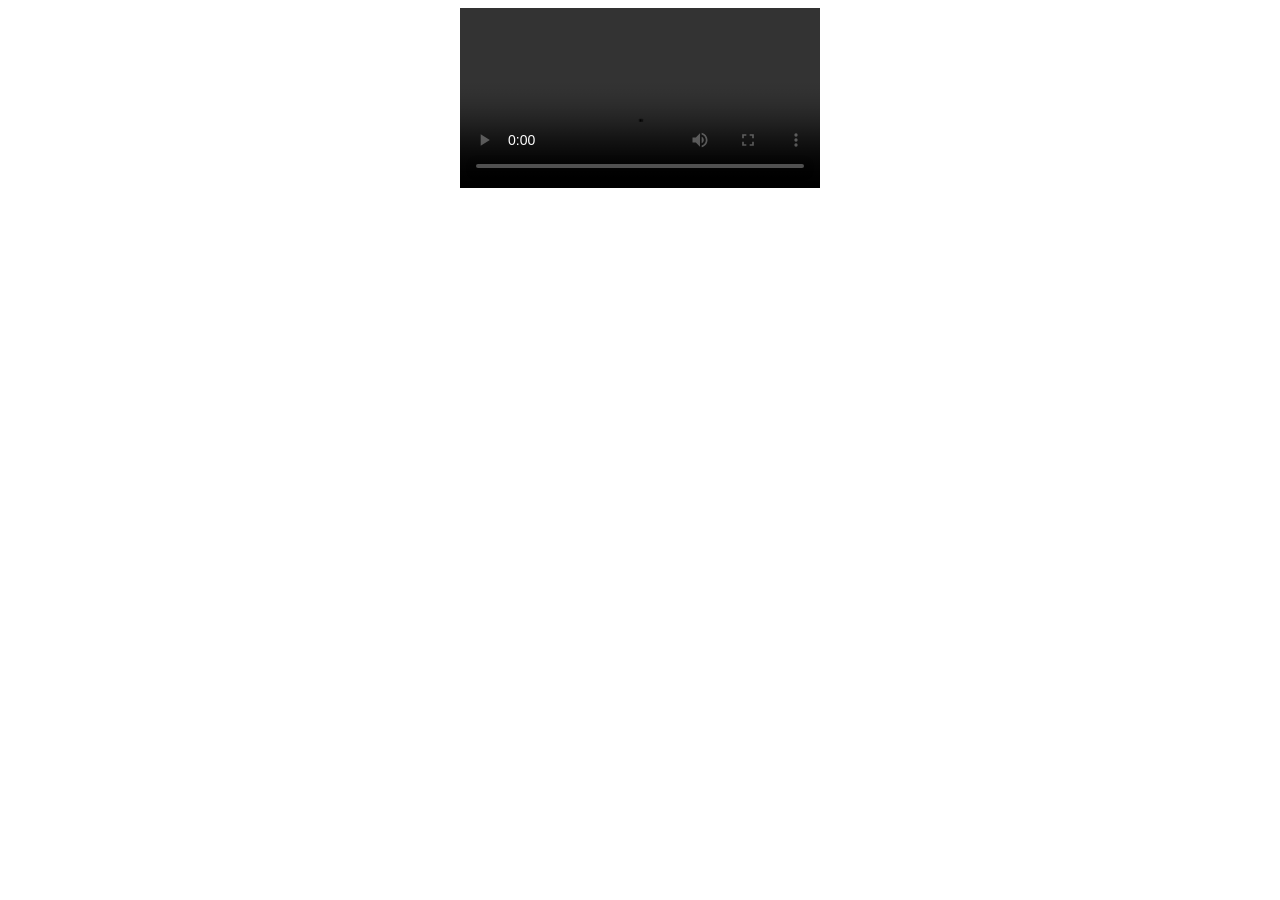
<file: exercicios/tabela/assistirAnimes/animes.html>
<!DOCTYPE html>
<html lang="pt-br">
<head>
    <meta charset="UTF-8">
    <meta name="viewport" content="width=device-width, initial-scale=1.0">
    <title>Assistir Animes</title>
    <link rel="stylesheet" href="animes.css">
</head>
<body>
    <header>
        
    </header>
    <main>
        <video controls>
            <source src="https://watch.4nm-cdn-0483964.com/b-08/tensei-shitara-slime-datta-ken-3229f84a/dubbed/1/404d6313-dd17-4bbb-84ee-255958e0c6cb/stream.mp4?type=anime&expires=1780190229&signature=0c9640067238c4e4f0bb513ce8b68358bcc29692bc5ef1f6b6c4a3d9d049399e" type="video/mp4">
        </video>
    </main>
    <footer>

    </footer>
</body>
</html>
</file>
<file: stylecordelmoderno.css>
@charset "UTF-8";
@import url('https://fonts.googleapis.com/css2?family=Patrick+Hand&family=Ultra&display=swap');

*{
    margin: 0%;
}

a{
    text-decoration: none;
    color: white;
    font-weight: bolder;
}

a:hover{
    text-decoration: underline;
}

main p{
    letter-spacing: -3.5px;
    line-height: 1.7em;
    margin-left: 15px;
    margin-right: 15px;
}

.fundoBranco{
    background-color: white;
    font-size: clamp(2em, 8vw, 5em);
    font-family: Patrick Hand;
    margin: 50px 0px 50px 50px;
}

body{

}

.imgCima{
    background-image: url('background001.jpg');
    background-position: center center;
    background-size: cover;
    background-attachment: fixed;
    padding: 50px 0 50px 30px;

    .fundoPreto{
        font-size: clamp(2em, 8vw, 5em);
        font-family: Patrick Hand;
        color: white;
        width: max-content;
        background-color: rgba(0, 0, 0, 0.50);
    }

}

.imgBaixo{
    background-image: url('background002.jpg');
    background-position: center center;
    background-size: cover;
    background-attachment: fixed;
    padding: 50px 0 50px 30px;

    .fundoPreto{
        font-size: clamp(2em, 8vw, 5em);
        font-family: Patrick Hand;
        color: white;
        width: max-content;
        background-color: rgba(0, 0, 0, 0.50);
        padding: 30px;
    }
}

header{
    background-color: black;
    color: white;
    text-align: center;
    padding-top: 10px;
    width: 100%;

    h1{
        font-size: clamp(3em, 10vw, 10em);
    }
    p{
        padding-bottom: 50px;
    }
}

footer{
    width: 100%;
}

footer > section{
    background-color: black;
    color: white;
    text-align: center;
    height: 35px;
    padding-top: 10px;

    h3{
        font-weight: normal;
        margin: auto;
        font-size: clamp(0.1em, 7vw, 1em);
    }
}

#voltar{
    display: flex;
    justify-content: flex-end;
    align-items: center;
    margin-top: -15px;
    margin-right: 10px;
}
</file>
<file: treinosacademia/treinosacademia.css>
@charset "UTF-8";
@import url('https://fonts.googleapis.com/css2?family=EB+Garamond:ital,wght@0,400..800;1,400..800&family=Patrick+Hand&family=Ultra&display=swap');

:root{
    --cor0: #838383;
    --cor1: #5a5a5a;
    --cor2: #2b2b2b;
    --cor3: #ff6b00;
}

*{
    font-family: EB Garamond, Cambria, Cochin, Georgia, Times, 'Times New Roman', serif;
}

html{
    scroll-snap-type: y mandatory;
    overflow-y: scroll;
    height: 100vh;
}

body{
    background-color: var(--cor2);
    width: 100%;
    margin: auto;
    text-align: center;
}

h1{
    background-color: var(--cor1);
    color: var(--cor3);
    text-shadow: 0 0 3px black;
    font-size: 3em;
    padding-top: 10px;
}

a{
    text-decoration: none;
    color: white;
}

p{
    background-color: var(--cor0);
    color: white;
    text-shadow: 0 0 5px black;
    font-size: 2em;
}

#voltar{
    text-decoration: none;
    color: white;
    text-shadow: 0 0 5px black;
    font-size: 1.5em;
    position: fixed;
    right: 20px;
    bottom: 20px;
}

#voltar:hover{
    text-decoration: underline;
}

p:hover{
    text-decoration: underline;
}

/* Treinos Diários */

#segunda{
    min-height: 100vh;
    scroll-snap-align: start;
}

#sobrepor{
    position: sticky;
    top: 0;
}

#terca{
    min-height: 100vh;
    scroll-snap-align: start;
}

#quarta{
    min-height: 100vh;
    scroll-snap-align: start;
}

#quinta{
    min-height: 100vh;
    scroll-snap-align: start;
}

#sexta{
    min-height: 100vh;
    scroll-snap-align: start;
}

div.movimento{
    margin: auto;
    background-color: var(--cor0);
    width: max-content;
}

img{
    width: 100vw;
}

span{
    font-size: 1.1em;
    font-weight: bold;
}

.borda{
    border: 5px solid black;
}

/* Treinos Personalizados Tomaty */

#diaPrimeiro{
    min-height: 100vh;
    scroll-snap-align: start;
}

#diaSegundo{
    min-height: 100vh;
    scroll-snap-align: start;
}
</file>
<file: exercicios/assistirAnimes/animes.css>
body{
    display: flex;
    justify-content: center;
    align-items: center;
}

video{
    width: 360px;
}
</file>
<file: exercicios/tabela/assistirAnimes/animes.css>
body{
    display: flex;
    justify-content: center;
    align-items: center;
}

video{
    width: 360px;
}
</file>
